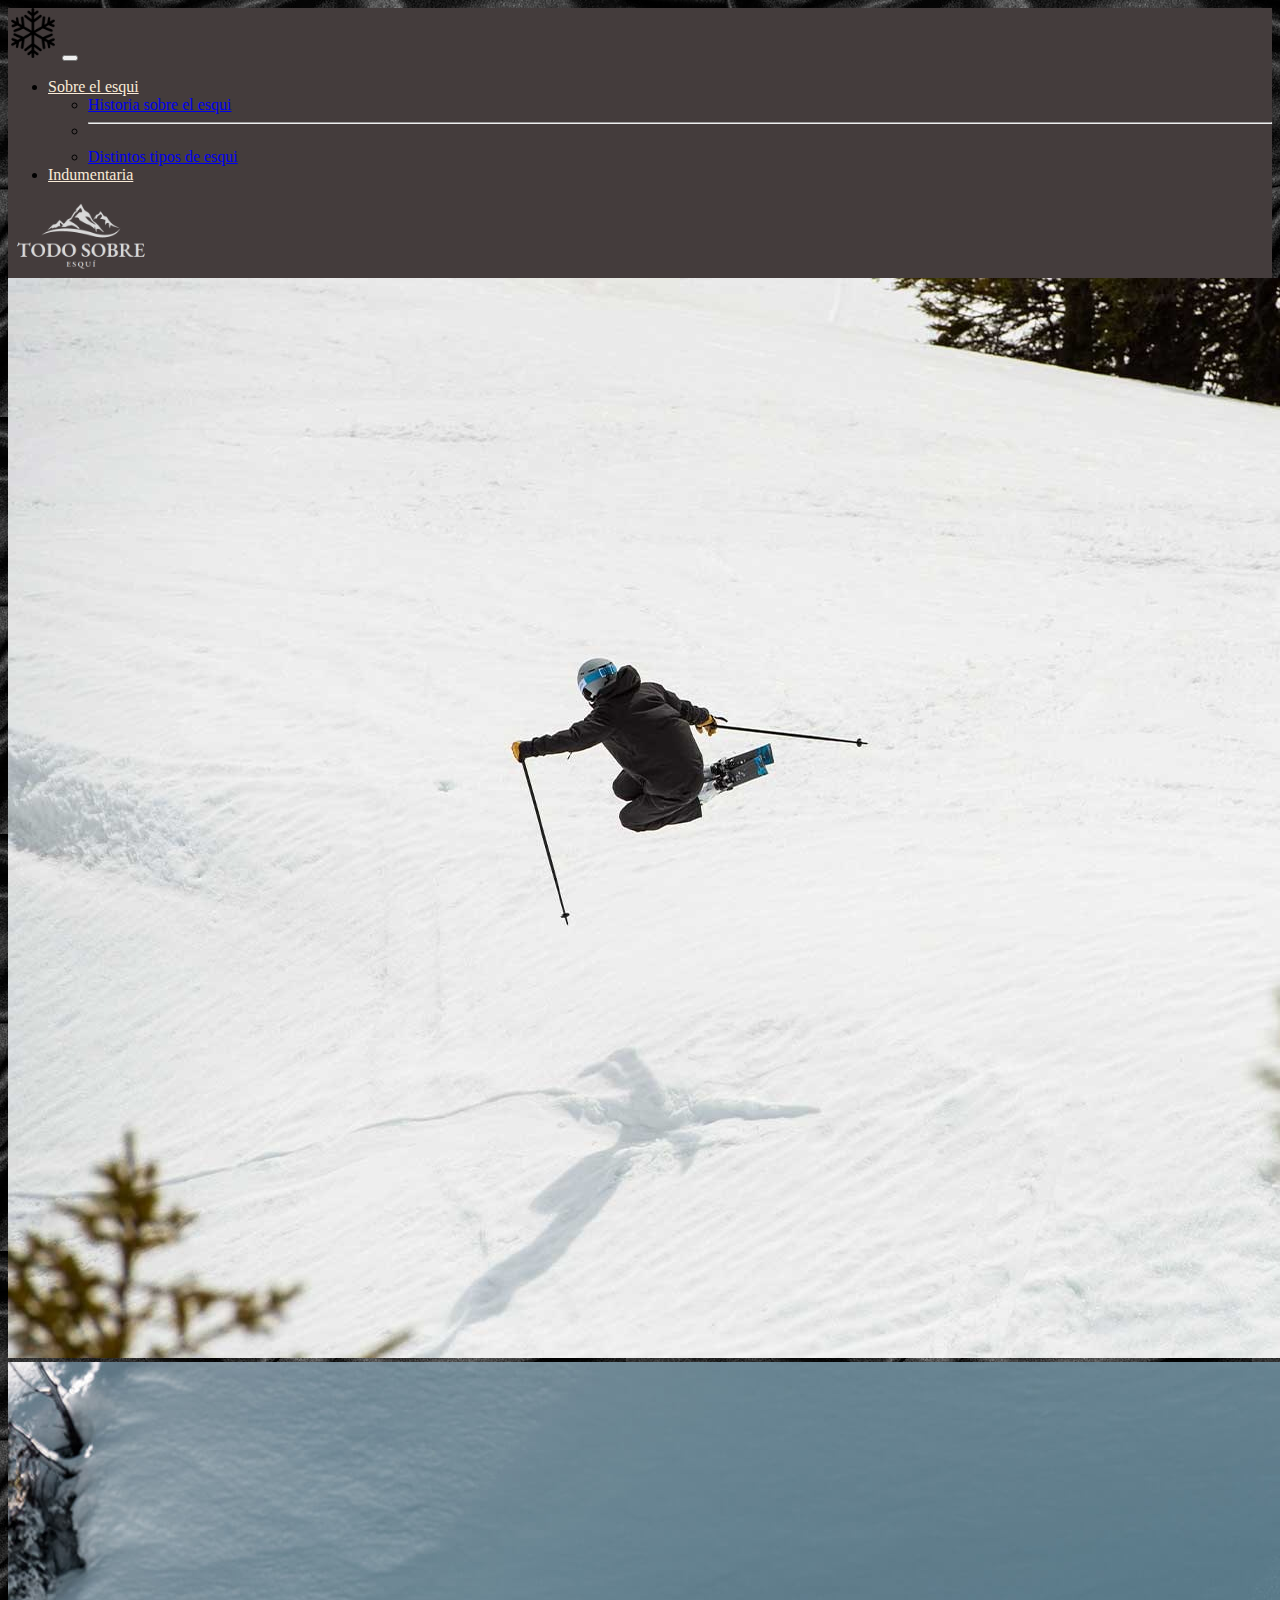
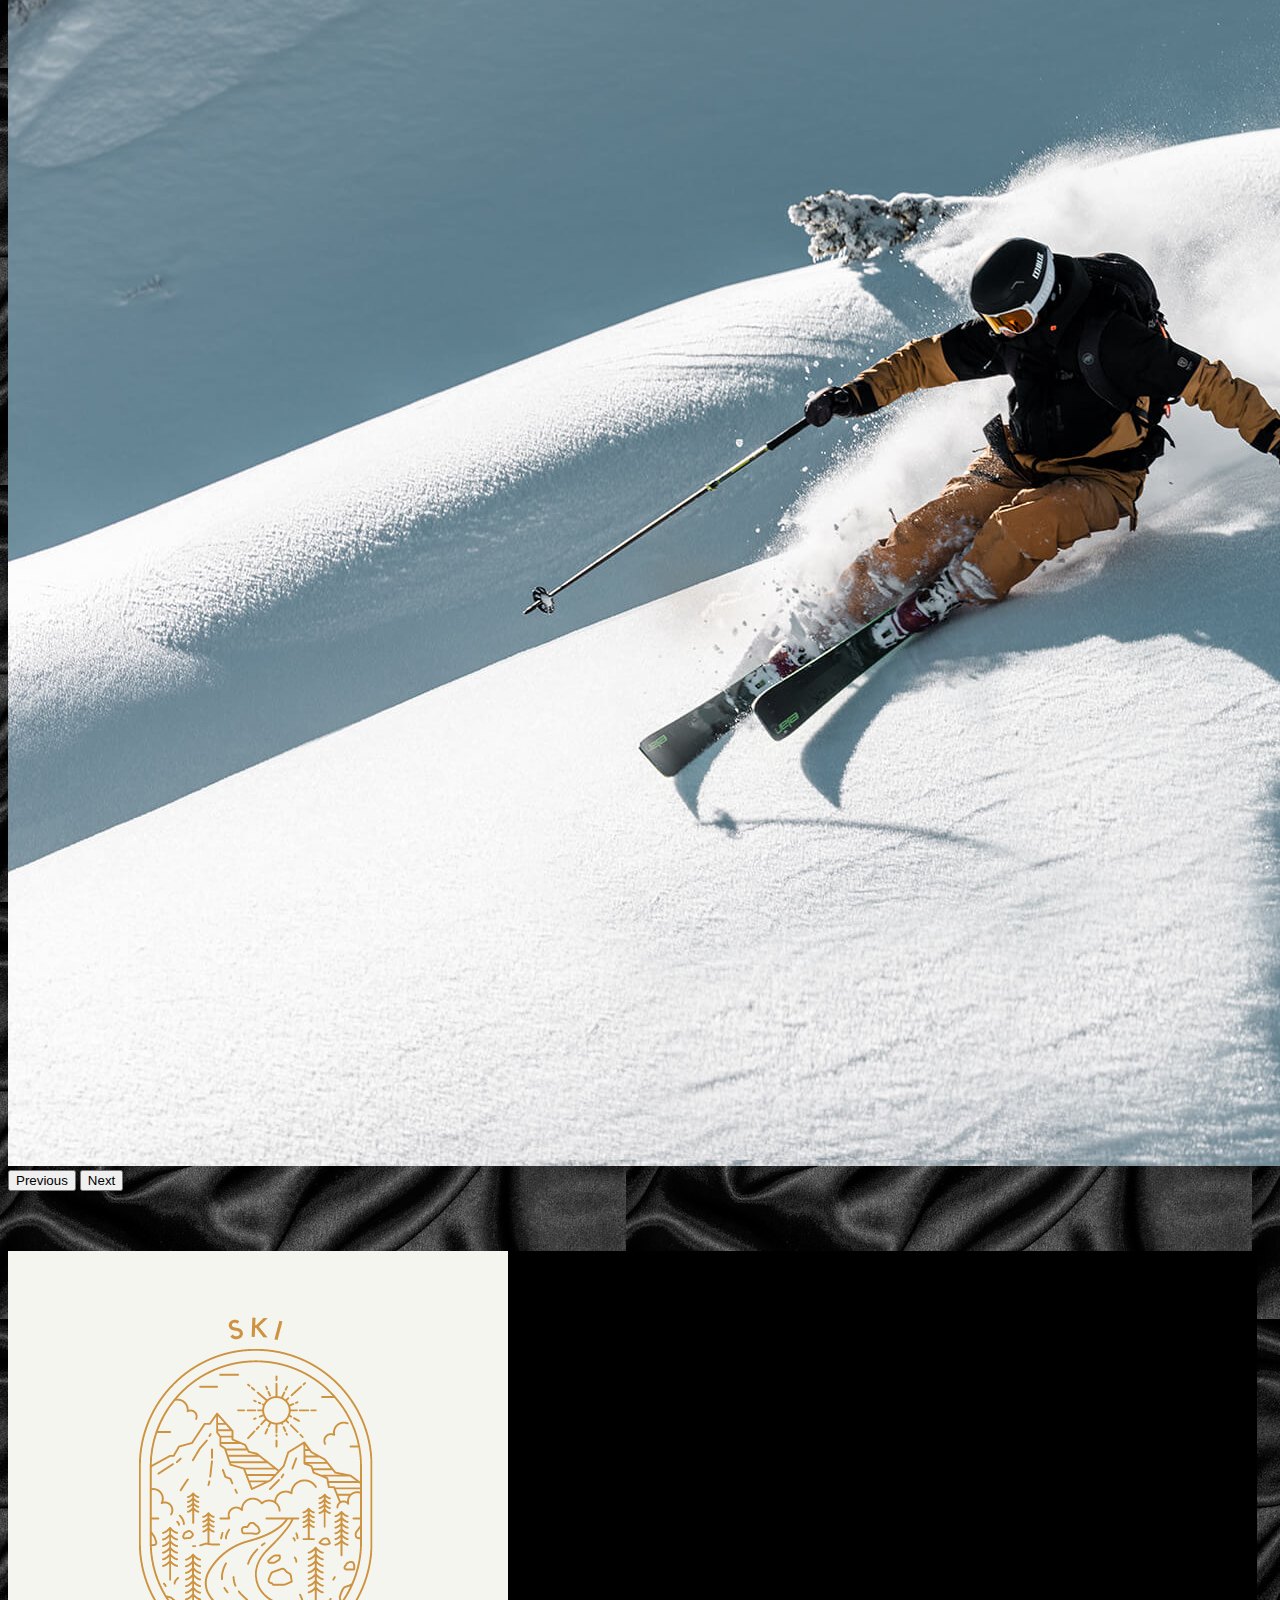
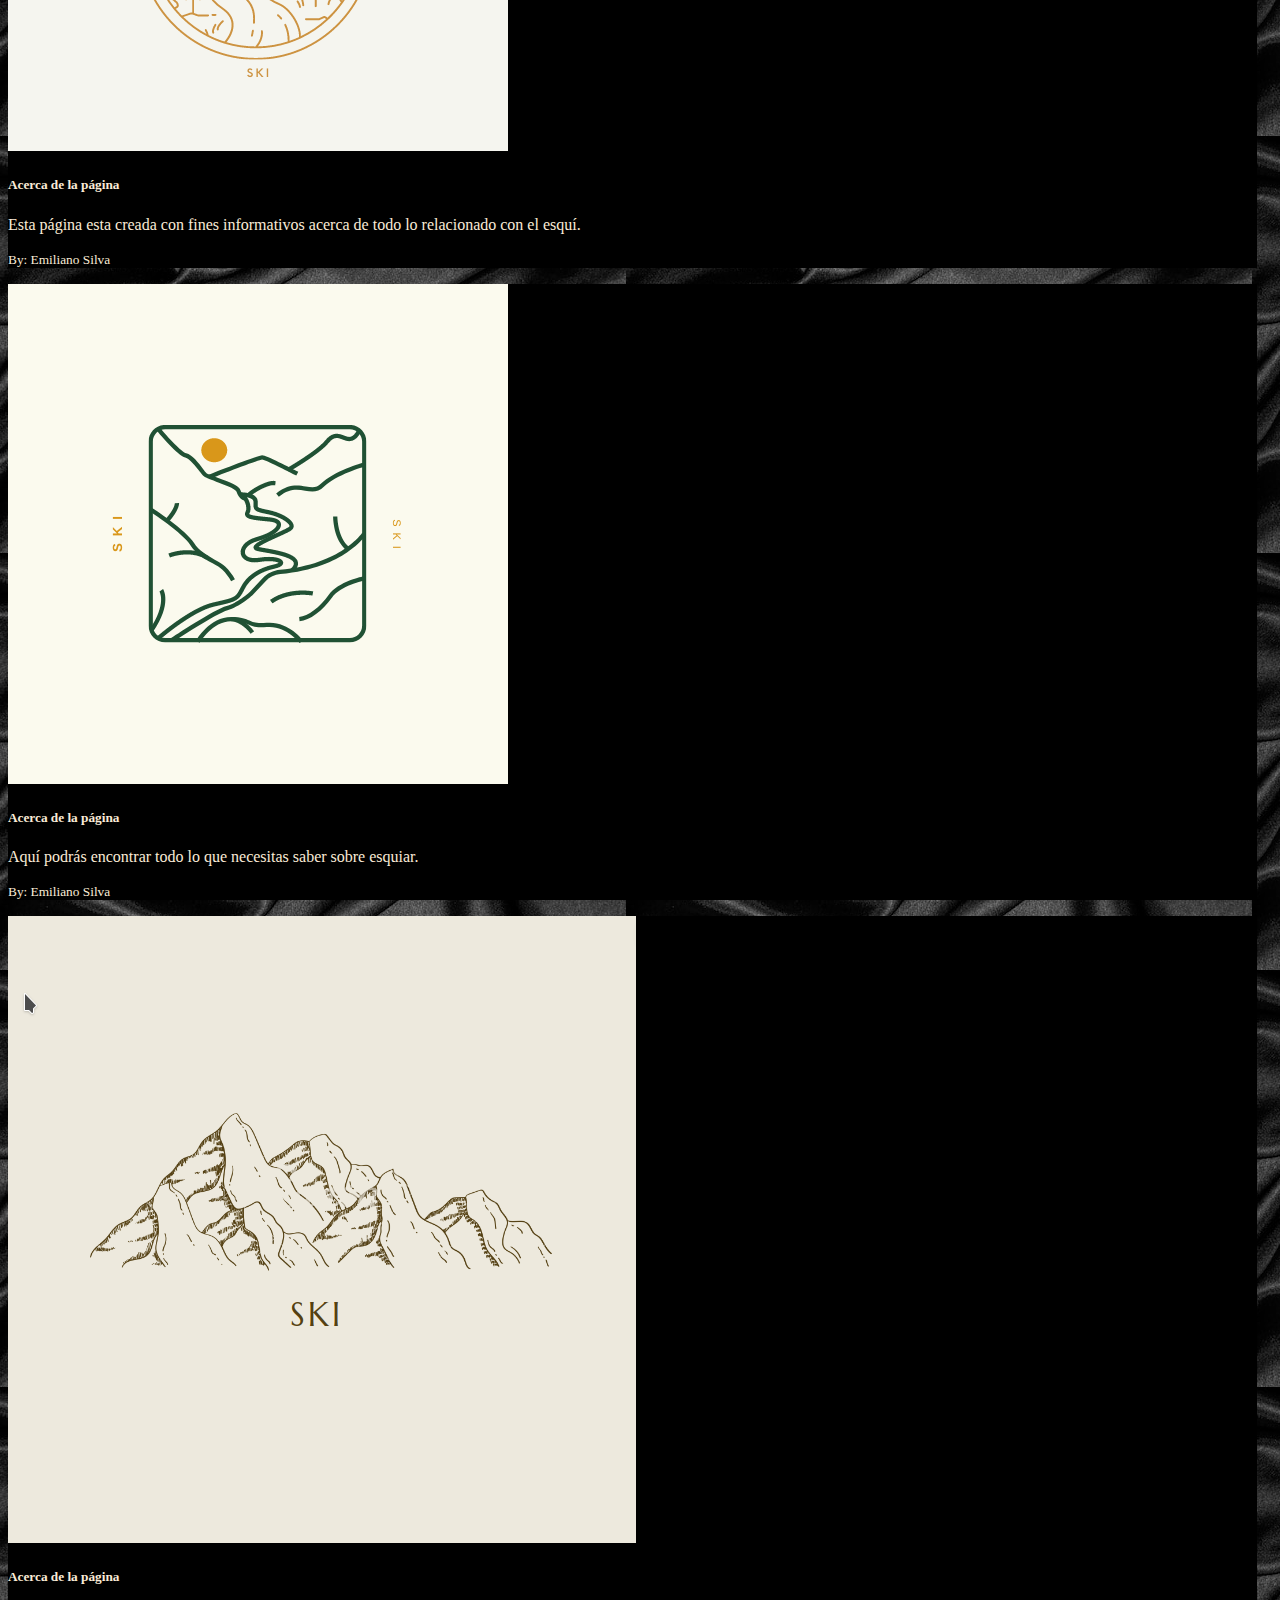
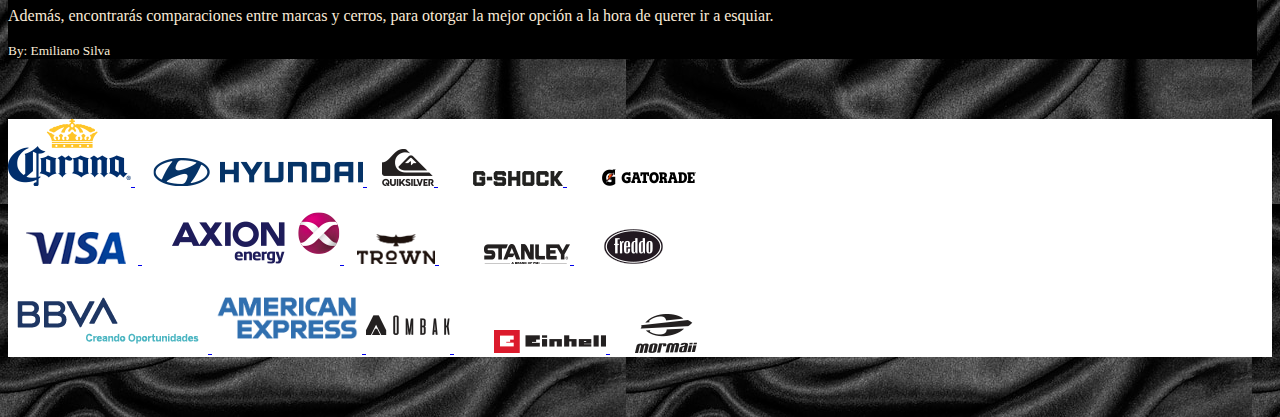
<file: index.html>
<!doctype html>
<html lang="en">
  <head>
    <meta charset="utf-8">
    <meta name="viewport" content="width=device-width, initial-scale=1">
    <title>Proyecto</title>
    <link href="https://cdn.jsdelivr.net/npm/bootstrap@5.2.2/dist/css/bootstrap.min.css" rel="stylesheet" integrity="sha384-Zenh87qX5JnK2Jl0vWa8Ck2rdkQ2Bzep5IDxbcnCeuOxjzrPF/et3URy9Bv1WTRi" crossorigin="anonymous">
    <link rel="stylesheet" href="style.css">  
</head>
<body>
    <header>
    <nav class="text-light navbar navbar-expand-lg color">
        <div class="container-fluid">
          <img src="/imagenes/copito.png" alt="nieve" width="50px">
          <button class="navbar-toggler" type="button" data-bs-toggle="collapse" data-bs-target="#navbarSupportedContent" aria-controls="navbarSupportedContent" aria-expanded="false" aria-label="Toggle navigation">
            <span class="navbar-toggler-icon"></span>
          </button>
          <div class="collapse navbar-collapse" id="navbarSupportedContent">
            <ul class="navbar-nav me-auto mb-2 mb-lg-0">
                <li class="nav-item dropdown">
                    <a class="nav-link dropdown-toggle" href="#" role="button" data-bs-toggle="dropdown" aria-expanded="false">
                      Sobre el esqui
                    </a>
                    <ul class="dropdown-menu">
                      <li><a class="dropdown-item" href="/paginas/historia.html">Historia sobre el esqui</a></li>
                      <li><hr class="dropdown-divider"></li>
                      <li><a class="dropdown-item" href="/paginas/tiposesqui.html">Distintos tipos de esqui</a></li>
                    </ul><li class="nav-item">
                <a class="nav-link" href="/paginas/indumentaria.html">Indumentaria</a>
              </li>
            </ul>
          </div>
          
            <img src="/imagenes/fondo.png" alt="fondo" width="150px">
          
        </div>
      </nav>
    </header>
<main>
    <div id="carouselExampleFade" class="carousel slide carousel-fade" data-bs-ride="carousel">
        <div class="carousel-inner">
          <div class="carousel-item active">
            <img src="/imagenes/esqui1.jpg" class="d-block w-100" alt="esqui1">
          </div>
          <div class="carousel-item">
            <img src="/imagenes/esqui3.jpg" class="d-block w-100" alt="esqui3">
          </div>
        </div>
        <button class="carousel-control-prev" type="button" data-bs-target="#carouselExampleFade" data-bs-slide="prev">
          <span class="carousel-control-prev-icon" aria-hidden="true"></span>
          <span class="visually-hidden">Previous</span>
        </button>
        <button class="carousel-control-next" type="button" data-bs-target="#carouselExampleFade" data-bs-slide="next">
          <span class="carousel-control-next-icon" aria-hidden="true"></span>
          <span class="visually-hidden">Next</span>
        </button>
      </div>
      </div>
      <div class="container">
        <div class="card-group">
          <div class="card">
            <img src="/imagenes/card1.png" class="card-img-top" alt="foondo">
            <div class="card-body">
              <h5 class="card-title">Acerca de la página</h5>
              <p class="card-text">Esta página esta creada con fines informativos acerca de todo lo relacionado con el esquí.</p>
              <p class="card-text"><small class="text-muted">By: Emiliano Silva</small></p>
            </div>
          </div>
          <div class="card">
            <img src="/imagenes/card2.png" class="card-img-top" alt="fffondo">
            <div class="card-body">
              <h5 class="card-title">Acerca de la página</h5>
              <p class="card-text">Aquí podrás encontrar todo lo que necesitas saber sobre esquiar.</p>
              <p class="card-text"><small class="text-muted">By: Emiliano Silva</small></p>
            </div>
          </div>
          <div class="card">
            <img src="/imagenes/card3.png" class="card-img-top" alt="fondo">
            <div class="card-body">
              <h5 class="card-title">Acerca de la página </h5>
              <p class="card-text">Además, encontrarás comparaciones entre marcas y cerros, para otorgar la mejor opción a la hora de querer ir a esquiar.</p>
              <p class="card-text"><small class="text-muted">By: Emiliano Silva</small></p>
            </div>
          </div>
        </div>
      </div>
      <div class="bg-white container-fluid">
        <div class="container" id="contenedor1">
          <div class="row">
            <div class="col-4">
              <a href="https://www.cervezacorona.com.ar/" target="blank">
                <img src="/imagenes/corona.png" alt="corona">
              </a>
              <a href="https://www.hyundai.com.ar/" target="blank">
                <img src="/imagenes/hyundai.png" alt="hyundai" id="hyu">
              </a>
              <a href="https://quiksilver.com.ar/" target="blank">
                <img src="/imagenes/quicksilver.png" alt="quick" id="q">
              </a>
              <a href="https://www.timeshop.com.ar/mcs/g-shock" target="blank">
                <img src="/imagenes/gshock.png" alt="gshock" id="g">
              </a>
              <a href="https://www.gatorade.com/" target="blank">
                <img src="/imagenes/gatorade.png" alt="gato" id="gato">
              </a>
            </div>
            <div class="col-4">
              <a href="https://www.visa.com.ar/" target="blank">
                <img src="/imagenes/visa.png" alt="visa" id="visa">
              </a>
              <a href="https://www.axionenergy.com/Paginas/index.aspx" target="blank">
                <img src="/imagenes/axion.png" alt="axion" id="axion">
              </a>
              <a href="https://trown.com.ar/" target="blank">
                <img src="/imagenes/trown.png" alt="trown" id="trown">
              </a>
              <a href="https://www.stanley-pmi.com.ar/" target="blank">
                <img src="/imagenes/stanley.png" alt="stanley" id="stanley">
              </a>
              <a href="https://freddo.com.ar/" target="blank">
                <img src="/imagenes/fredo.png" alt="fredo" id="fredo">
              </a>
            </div>
            <div class="col-4">
              <a href="https://www.bbva.com.ar/" target="blank">
                <img src="/imagenes/bbva.png" alt="bbva" id="bbva">
              </a>
              <a href="https://www.americanexpress.com/es-ar/" target="blank">
                <img src="/imagenes/americanexpress.png" width="150px" height="70px" alt="american" id="american">
              </a>
              <a href="https://www.ombak.com.ar/" target="blank">
                <img src="/imagenes/ombak.png" alt="ombak" id="omb">
              </a>
              <a href="https://www.einhell.com.ar/es-ar.html" target="blank">
                <img src="/imagenes/einhell.png" alt="ein" id="ein">
              </a>
              <a href="https://mormaiiargentina.mercadoshops.com.ar/" target="blank">
                <img src="/imagenes/mormai.png" alt="mormai" id="mor">
              </a>
            </div>
          </div>
        </div>
      </div>
    </main>
</body>    
<script src="https://cdn.jsdelivr.net/npm/bootstrap@5.2.2/dist/js/bootstrap.bundle.min.js" integrity="sha384-OERcA2EqjJCMA+/3y+gxIOqMEjwtxJY7qPCqsdltbNJuaOe923+mo//f6V8Qbsw3" crossorigin="anonymous"></script>
</html>
</file>
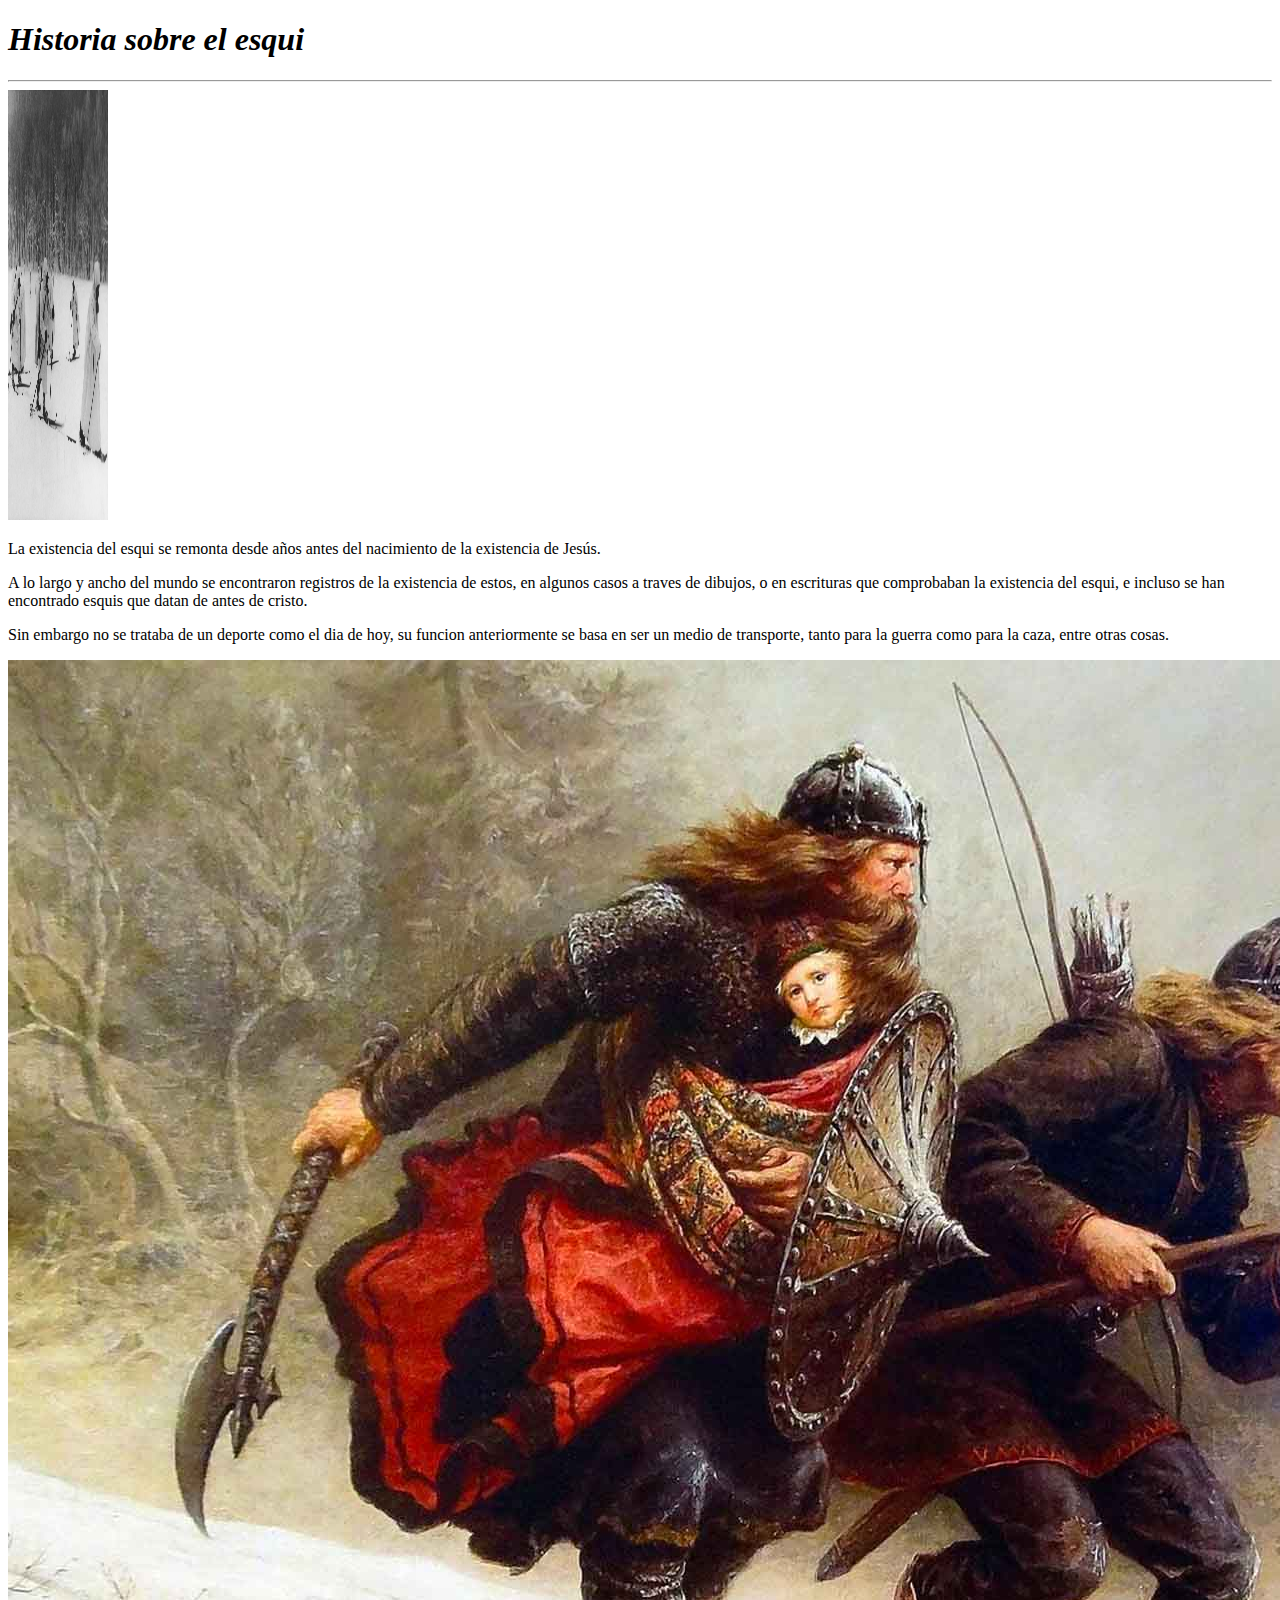
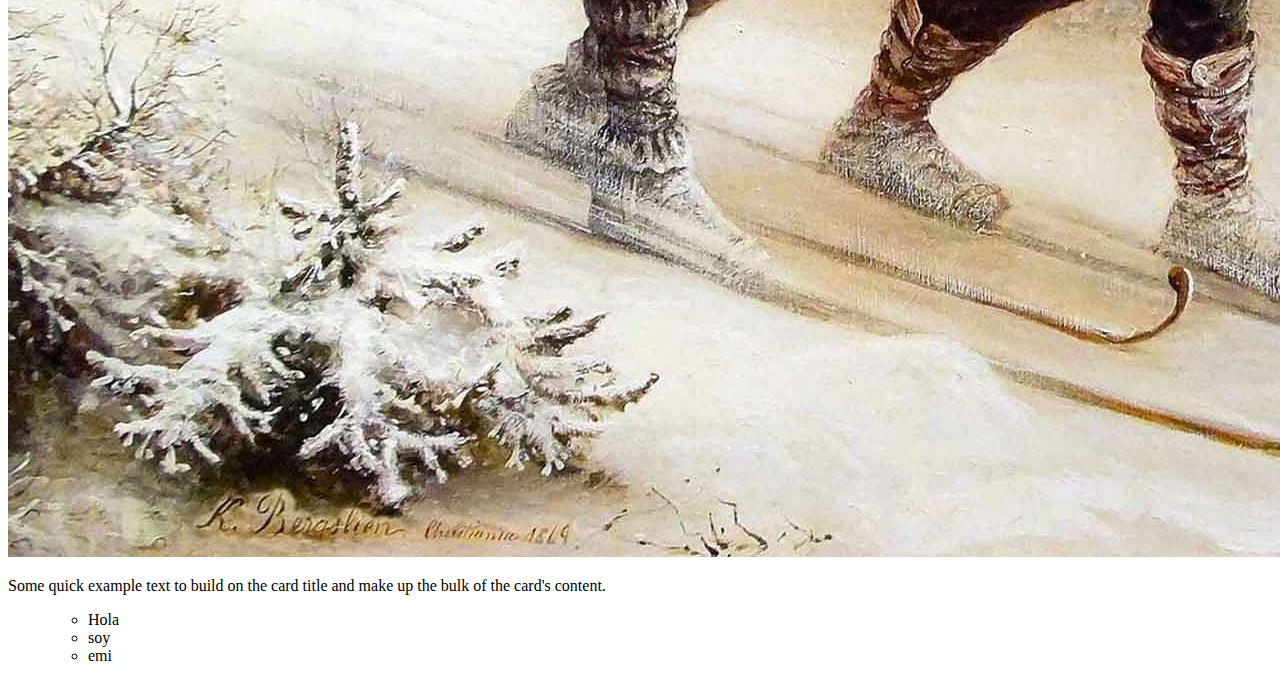
<file: test.html>
<!doctype html>
<html lang="en">
  <head>
    <meta charset="utf-8">
    <meta name="viewport" content="width=device-width, initial-scale=1">
    <title>Pruebita</title>
    <link href="https://cdn.jsdelivr.net/npm/bootstrap@5.2.2/dist/css/bootstrap.min.css" rel="stylesheet" integrity="sha384-Zenh87qX5JnK2Jl0vWa8Ck2rdkQ2Bzep5IDxbcnCeuOxjzrPF/et3URy9Bv1WTRi" crossorigin="anonymous">
  </head>
  <body>  
    <h1><i>Historia sobre el esqui</i></h1>
    <hr class="border border-dark border-3 opacity-70">
    <div class="clearfix">
        <img src="/imagenes/soldado.jpg" class="rounded col-md-6 float-md-end mb-3 ms-md-3" alt="soldado" width="100px" height="430px">
        <p class="fst-italic">
          La existencia del esqui se remonta desde años antes del nacimiento de la existencia de Jesús.
        </p>
      
        <p class="fst-italic">
          A lo largo y ancho del mundo se encontraron registros de la existencia de estos, en algunos casos a traves de dibujos, o en escrituras que comprobaban la existencia del esqui, e incluso se han encontrado esquis que datan de antes de cristo.
        </p>
      
        <p class="fst-italic">
            Sin embargo no se trataba de un deporte como el dia de hoy, su funcion anteriormente se basa en ser un medio de transporte, tanto para la guerra como para la caza, entre otras cosas.
        </p>
      </div>
      <div class="card" style="position: relative;">
        <img src="/imagenes/vik.jpg" class="card-img-top" alt="...">
        <div class="card-body">
          <p class="card-text">Some quick example text to build on the card title and make up the bulk of the card's content.</p>
        </div>
      </div>
      <ol>
        <ul>
          <li>
            Hola
          </li>
          <li>
            soy
          </li>
          <li>
            emi
          </li>
        </ul>
      </ol>
      <script src="https://cdn.jsdelivr.net/npm/bootstrap@5.2.2/dist/js/bootstrap.bundle.min.js" integrity="sha384-OERcA2EqjJCMA+/3y+gxIOqMEjwtxJY7qPCqsdltbNJuaOe923+mo//f6V8Qbsw3" crossorigin="anonymous"></script>  
    </body>
</html>
</file>
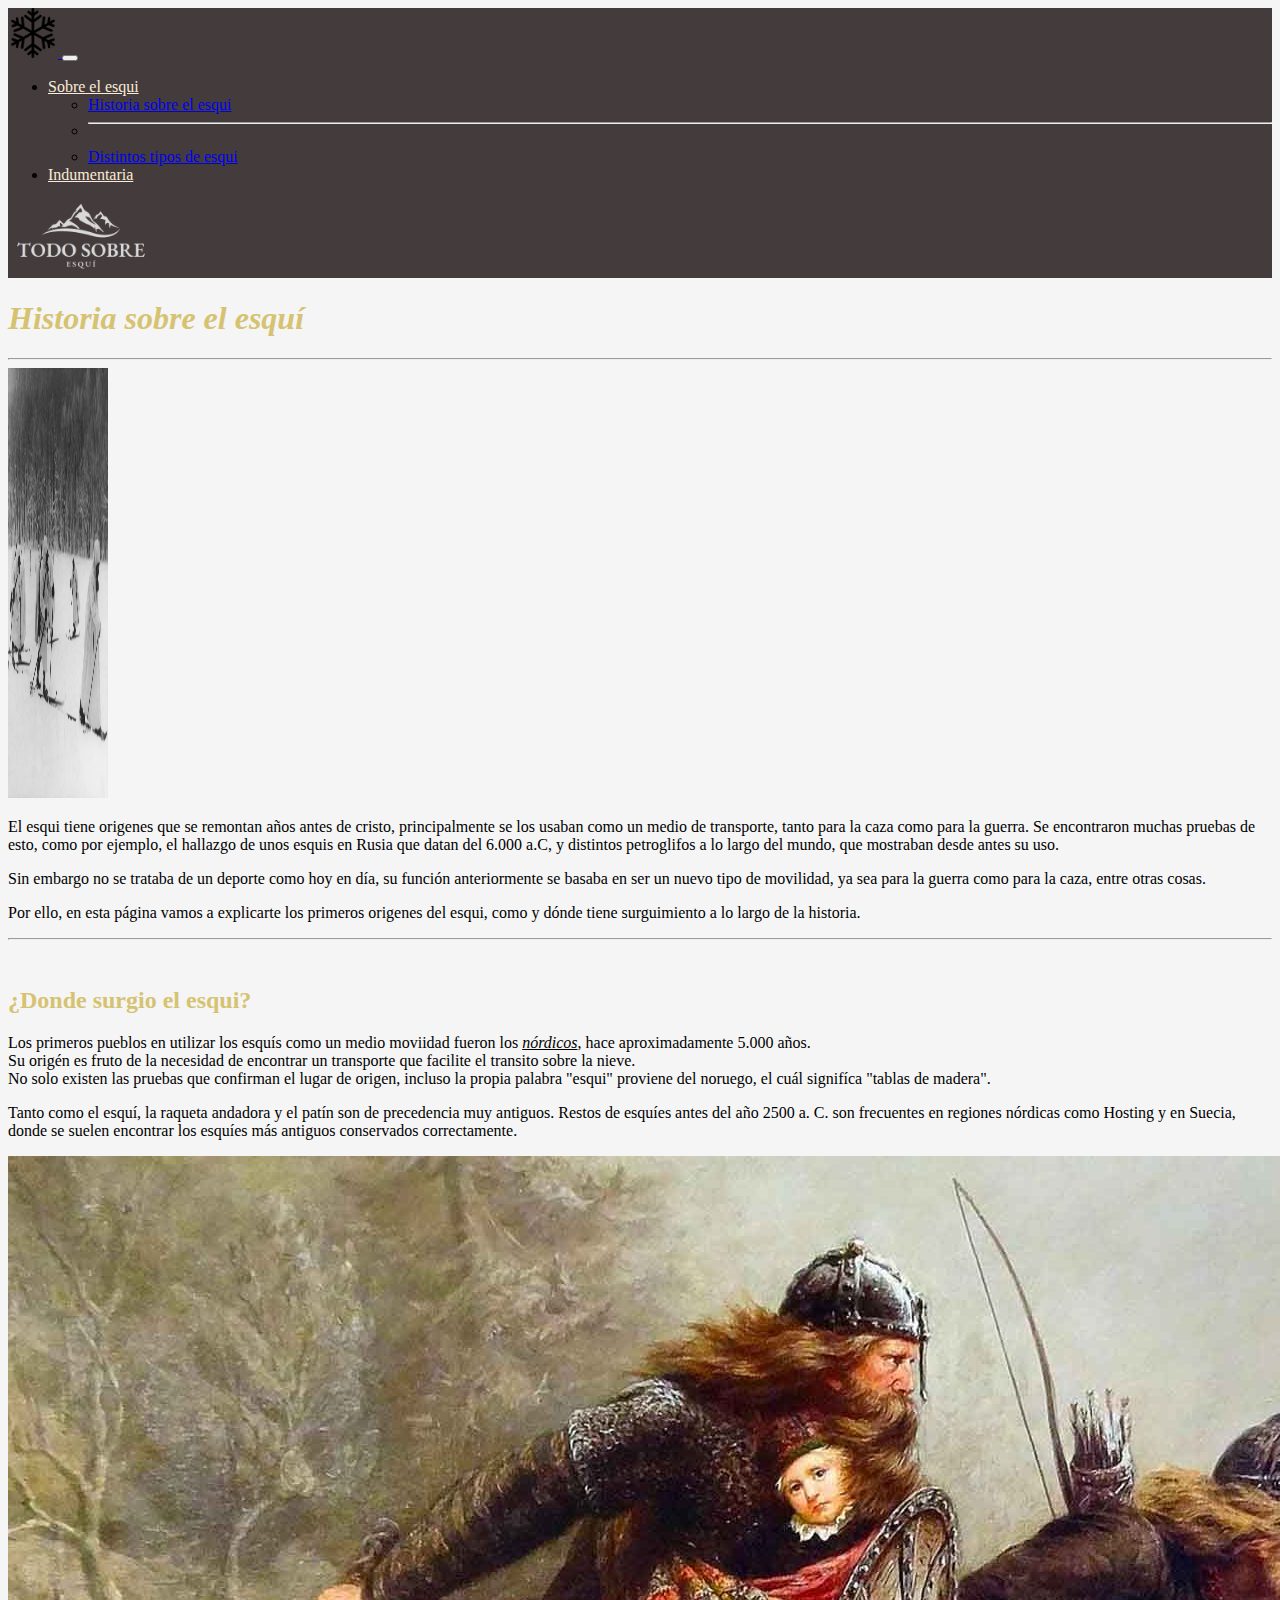
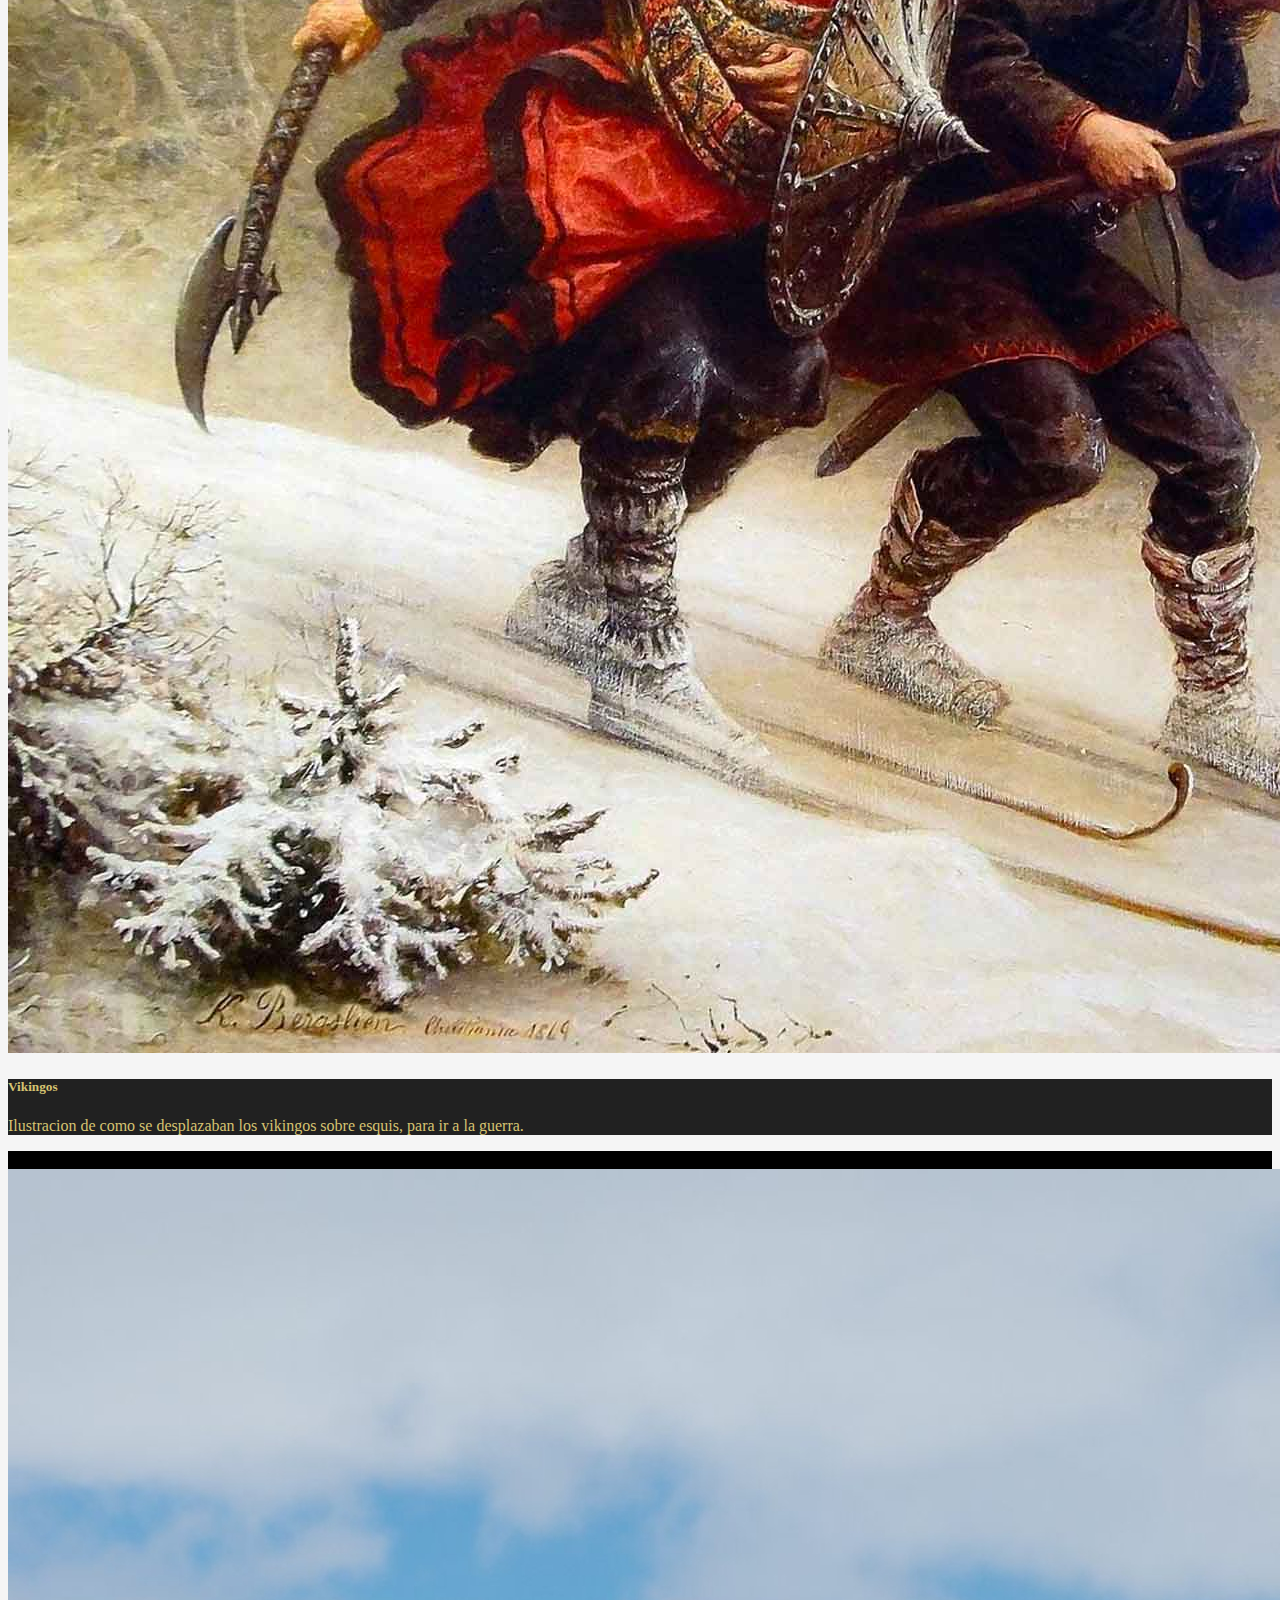
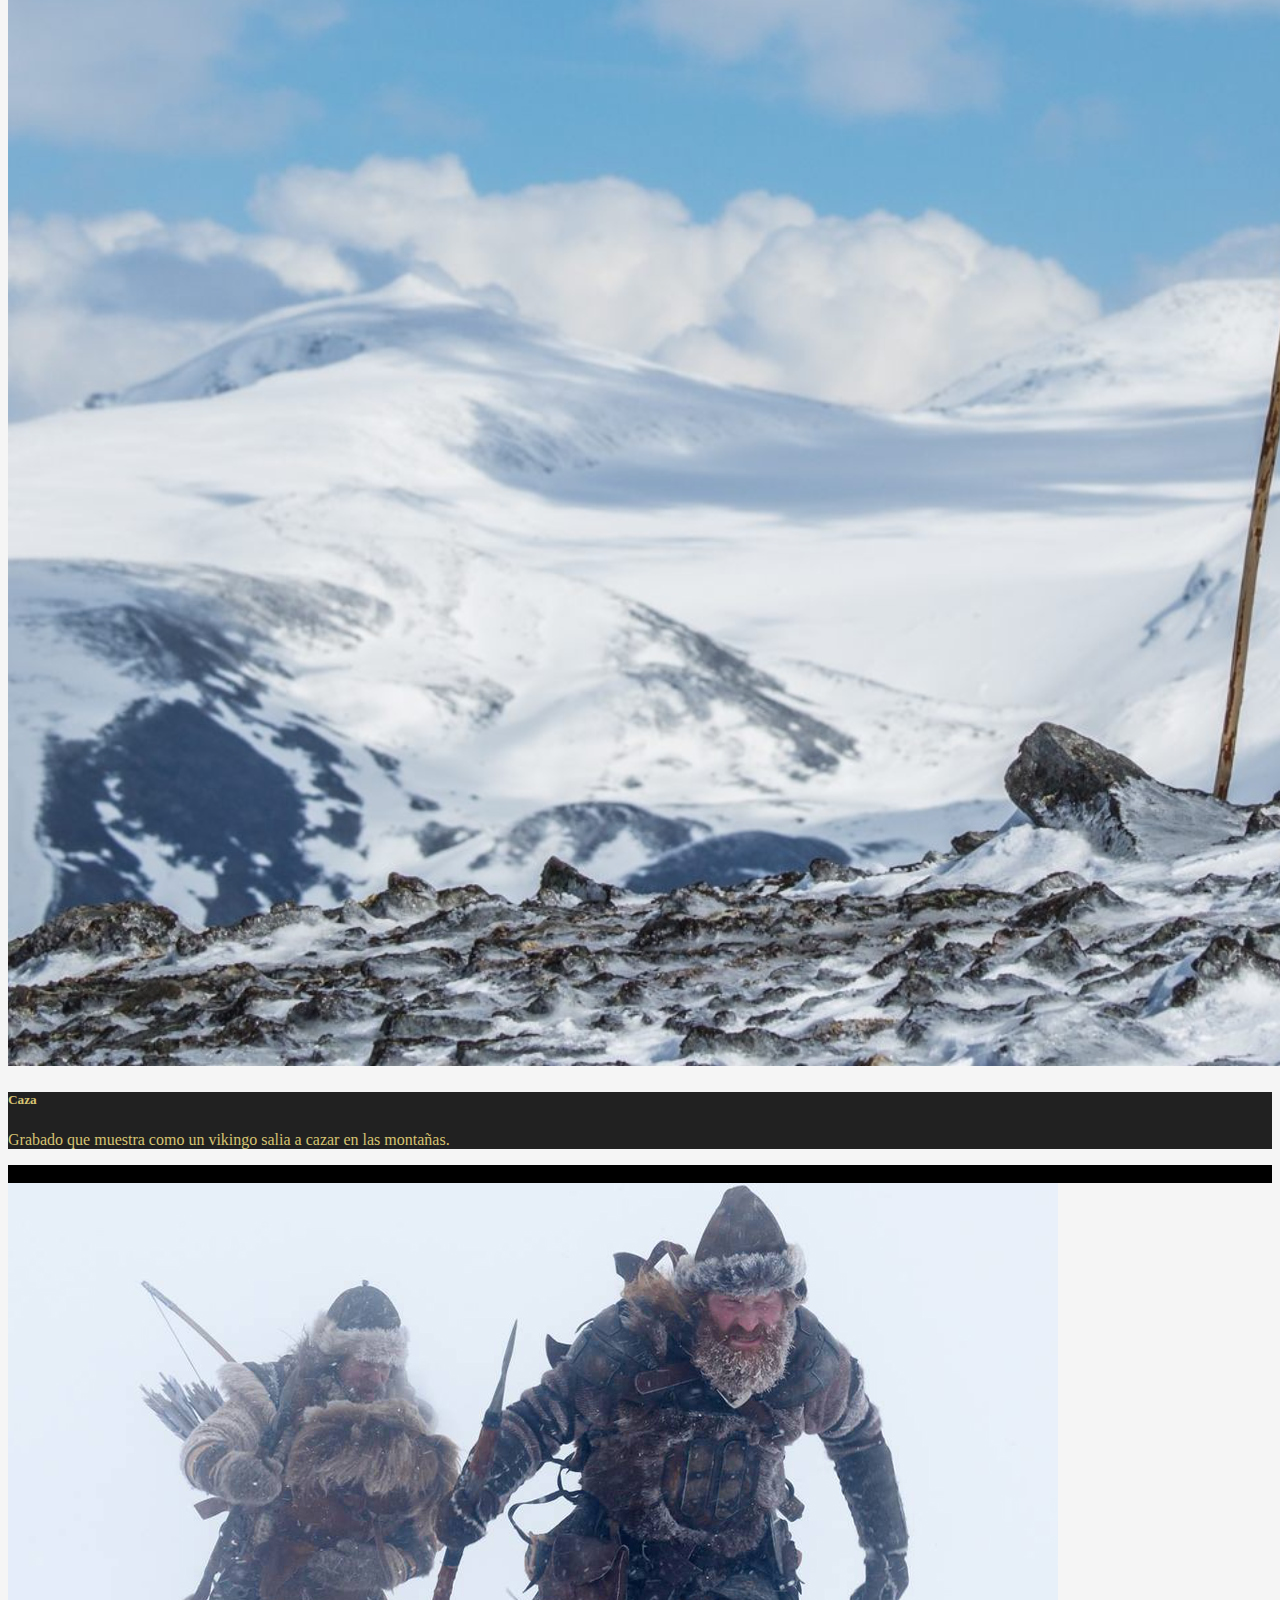
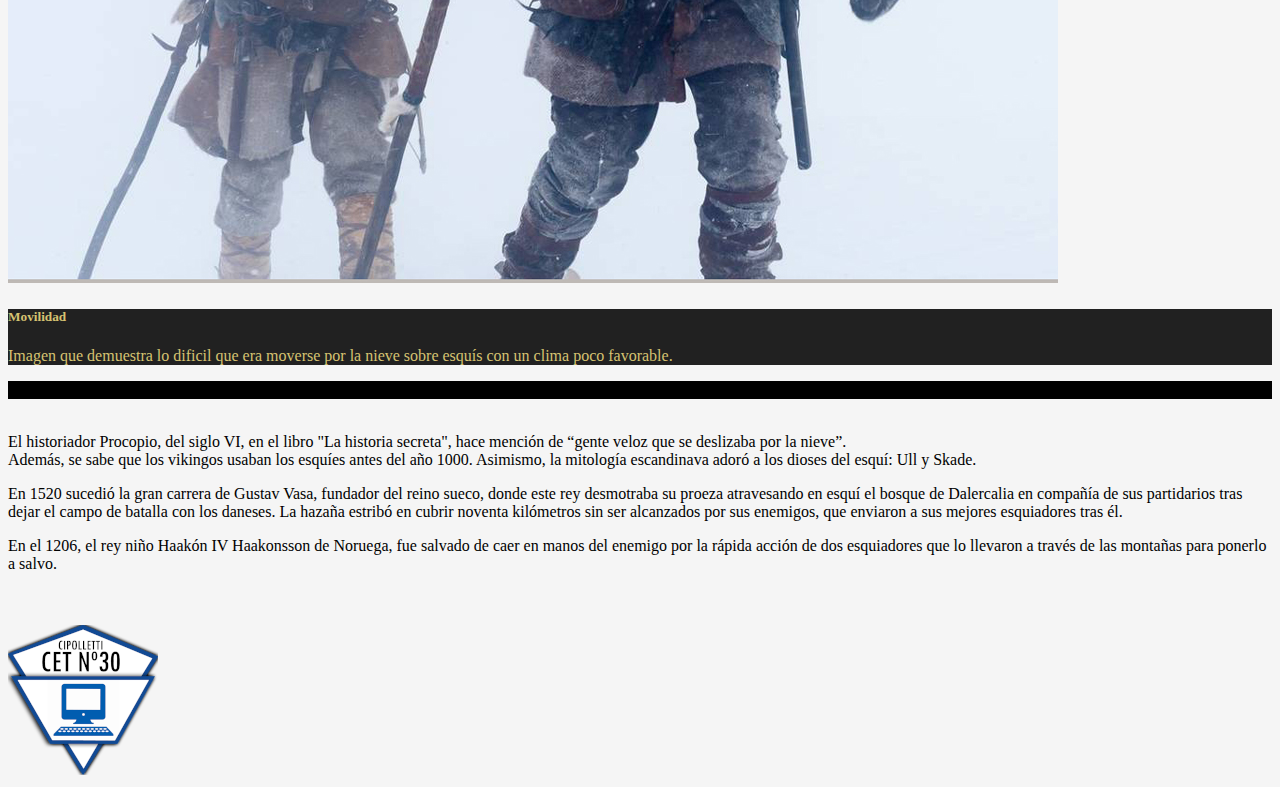
<file: paginas/historia.html>
<!doctype html>
<html lang="en">

<head>
  <meta charset="utf-8">
  <meta name="viewport" content="width=device-width, initial-scale=1">
  <title>Historia del esqui</title>
  <link href="https://cdn.jsdelivr.net/npm/bootstrap@5.2.2/dist/css/bootstrap.min.css" rel="stylesheet"
    integrity="sha384-Zenh87qX5JnK2Jl0vWa8Ck2rdkQ2Bzep5IDxbcnCeuOxjzrPF/et3URy9Bv1WTRi" crossorigin="anonymous">
  <link rel="stylesheet" href="stylehistoria.css">
</head>

<body id="fondito">
  <header>
    <nav class="text-light navbar navbar-expand-lg color">
      <div class="container-fluid">
        <a href="/index.html">
        <img src="/imagenes/copito.png" alt="nieve" width="50px">
      </a>
        <button class="navbar-toggler" type="button" data-bs-toggle="collapse" data-bs-target="#navbarSupportedContent"
          aria-controls="navbarSupportedContent" aria-expanded="false" aria-label="Toggle navigation">
          <span class="navbar-toggler-icon"></span>
        </button>
        <div class="collapse navbar-collapse" id="navbarSupportedContent">
          <ul class="navbar-nav me-auto mb-2 mb-lg-0">
            <li class="nav-item dropdown">
              <a class="nav-link dropdown-toggle" href="#" role="button" data-bs-toggle="dropdown"
                aria-expanded="false">
                Sobre el esqui
              </a>
              <ul class="dropdown-menu">
                <li><a class="dropdown-item" href="#">Historia sobre el esqui</a></li>
                <li>
                  <hr class="dropdown-divider">
                </li>
                <li><a class="dropdown-item" href="/paginas/tiposesqui.html">Distintos tipos de esqui</a></li>
              </ul>
            <li class="nav-item">
              <a class="nav-link" href="/paginas/indumentaria.html">Indumentaria</a>
            </li>
          </ul>
        
            <img src="/imagenes/fondo.png" alt="fondo" width="150px">
          
        </div>
  </header>
  <main>
    <div class="container">
      <h1 id="titulo"><i>Historia sobre el esquí</i></h1>
      <hr>
      <div class="clearfix">
        <img src="/imagenes/soldado1.jpg"
          class="rounded-4 col-md-6 float-md-end mb-3 ms-md-3 border border-dark p-2 mb-2 border-opacity-25"
          alt="soldado" width="100px" height="430px">
        <p class="fs-5 fst-italic">
          El esqui tiene origenes que se remontan años antes de cristo, principalmente se los usaban como un medio de
          transporte, tanto para la caza como para la guerra. Se encontraron muchas pruebas de esto, como por ejemplo,
          el
          hallazgo de unos esquis en Rusia que datan del 6.000 a.C, y distintos petroglifos a lo largo del mundo, que
          mostraban desde antes su uso.

        <p class="fs-5 fst-italic">
          Sin embargo no se trataba de un deporte como hoy en día, su función anteriormente se basaba en ser un nuevo
          tipo de
          movilidad,
          ya sea para la guerra como para la caza, entre otras cosas.
        </p>

        <p class="fs-5 fst-italic">
          Por ello, en esta página vamos a explicarte los primeros origenes del esqui, como y dónde tiene surguimiento a
          lo largo de la historia.
        </p>
      </div>
      <hr class="border border-3 opacity-75">
      <h2>
        <br>
        <span id="titulo" class="fs-3">
          ¿Donde surgio el esqui?
        </span>
      </h2>
      <p class="fs-5 fst-italic">
        Los primeros pueblos en utilizar los esquís como un medio moviidad fueron los <u><i>nórdicos</i></u>, hace
        aproximadamente 5.000 años. <br>Su origén es fruto de la necesidad de encontrar un transporte que facilite
        el transito sobre la nieve. <br>No solo existen las pruebas que confirman el lugar de origen, incluso la propia
        palabra "esqui" proviene del noruego, el cuál signifíca "tablas de madera".
      </p>
      <p class="fs-5 fst-italic">
        Tanto como el esquí, la raqueta andadora y el patín son de precedencia muy antiguos.
        Restos de esquíes antes del año
        2500 a. C. son frecuentes en regiones nórdicas como Hosting y en Suecia, donde se suelen encontrar los esquíes
        más
        antiguos conservados correctamente.
      </p>
      <div class="row row-cols-1 row-cols-md-3 g-4">
        <div class="col">
          <div class="card h-100 border border-dark p-2 mb-2 border-opacity-25">
            <img src="/imagenes/vik.jpg" class="card-img-top" alt="...">
            <div class="card-body" id="bodycard">
              <h5 class="card-title" id="titulo">Vikingos</h5>
              <p class="card-text" id="titulo">Ilustracion de como se desplazaban los vikingos sobre esquis, para ir a
                la guerra. </p>
            </div>
            <div class="card-footer" id="fondofooter">
              <small class="text-muted">By: Emiliano Silva</small>
            </div>
          </div>
        </div>
        <div class="col">
          <div class="card h-100 border border-dark p-2 mb-2 border-opacity-25">
            <img src="/imagenes/cazador1.jpg" class="card-img-top" alt="...">
            <div class="card-body" id="bodycard">
              <h5 class="card-title" id="titulo">Caza</h5>
              <p class="card-text" id="titulo">Grabado que muestra como un vikingo salia a cazar en las montañas.</p>
            </div>
            <div class="card-footer" id="fondofooter">
              <small class="text-muted">By: Emiliano Silva</small>
            </div>
          </div>
        </div>
        <div class="col">
          <div class="card h-100 border border-dark p-2 mb-2 border-opacity-25">
            <img src="/imagenes/nieveesqui.jpg" class="card-img-top" alt="...">
            <div class="card-body" id="bodycard">
              <h5 class="card-title" id="titulo">Movilidad</h5>
              <p class="card-text" id="titulo">Imagen que demuestra lo dificil que era moverse por la nieve sobre esquís
                con un clima poco favorable.</p>
            </div>
            <div class="card-footer" id="fondofooter">
              <small class="text-muted">By: Emiliano Silva</small>
            </div>
          </div>
        </div>
      </div>
      <br>
      <p class="fs-5 fst-italic">
        El historiador Procopio, del siglo VI, en el libro "La historia secreta", hace mención de “gente veloz que
        se deslizaba por la nieve”. <br> Además, se sabe que los vikingos usaban los esquíes antes del año 1000.
        Asimismo, la
        mitología escandinava adoró a los dioses del esquí: Ull y Skade.
      </p>
      <p class="fs-5 fst-italic">
        En 1520 sucedió la gran carrera de Gustav Vasa, fundador del reino sueco, donde este rey desmotraba su proeza
        atravesando en esquí el bosque de Dalercalia en compañía de sus partidarios tras dejar el campo de batalla
        con los daneses. La hazaña estribó en cubrir noventa kilómetros sin ser alcanzados por sus enemigos, que
        enviaron a sus mejores esquiadores tras él.
      </p>
      <p class="fs-5 fst-italic">
        En el 1206, el rey niño Haakón IV Haakonsson de Noruega, fue salvado de caer en manos del enemigo por la rápida
        acción de dos esquiadores que lo llevaron a través de las montañas para ponerlo a salvo.
      </p>
  </main>
  <br>
  <br>
  <footer>
    <div class="container-fluid">
      <div class="container">
        <a href="http://www.cet30.edu.ar/" target="_blank">
        <img src="/imagenes/esclogo.jpg" alt="logo">
      </a>
      </div>
    </div>
  </footer>
  <script src="https://cdn.jsdelivr.net/npm/bootstrap@5.2.2/dist/js/bootstrap.bundle.min.js"
    integrity="sha384-OERcA2EqjJCMA+/3y+gxIOqMEjwtxJY7qPCqsdltbNJuaOe923+mo//f6V8Qbsw3"
    crossorigin="anonymous"></script>
</body>

</html>
</file>
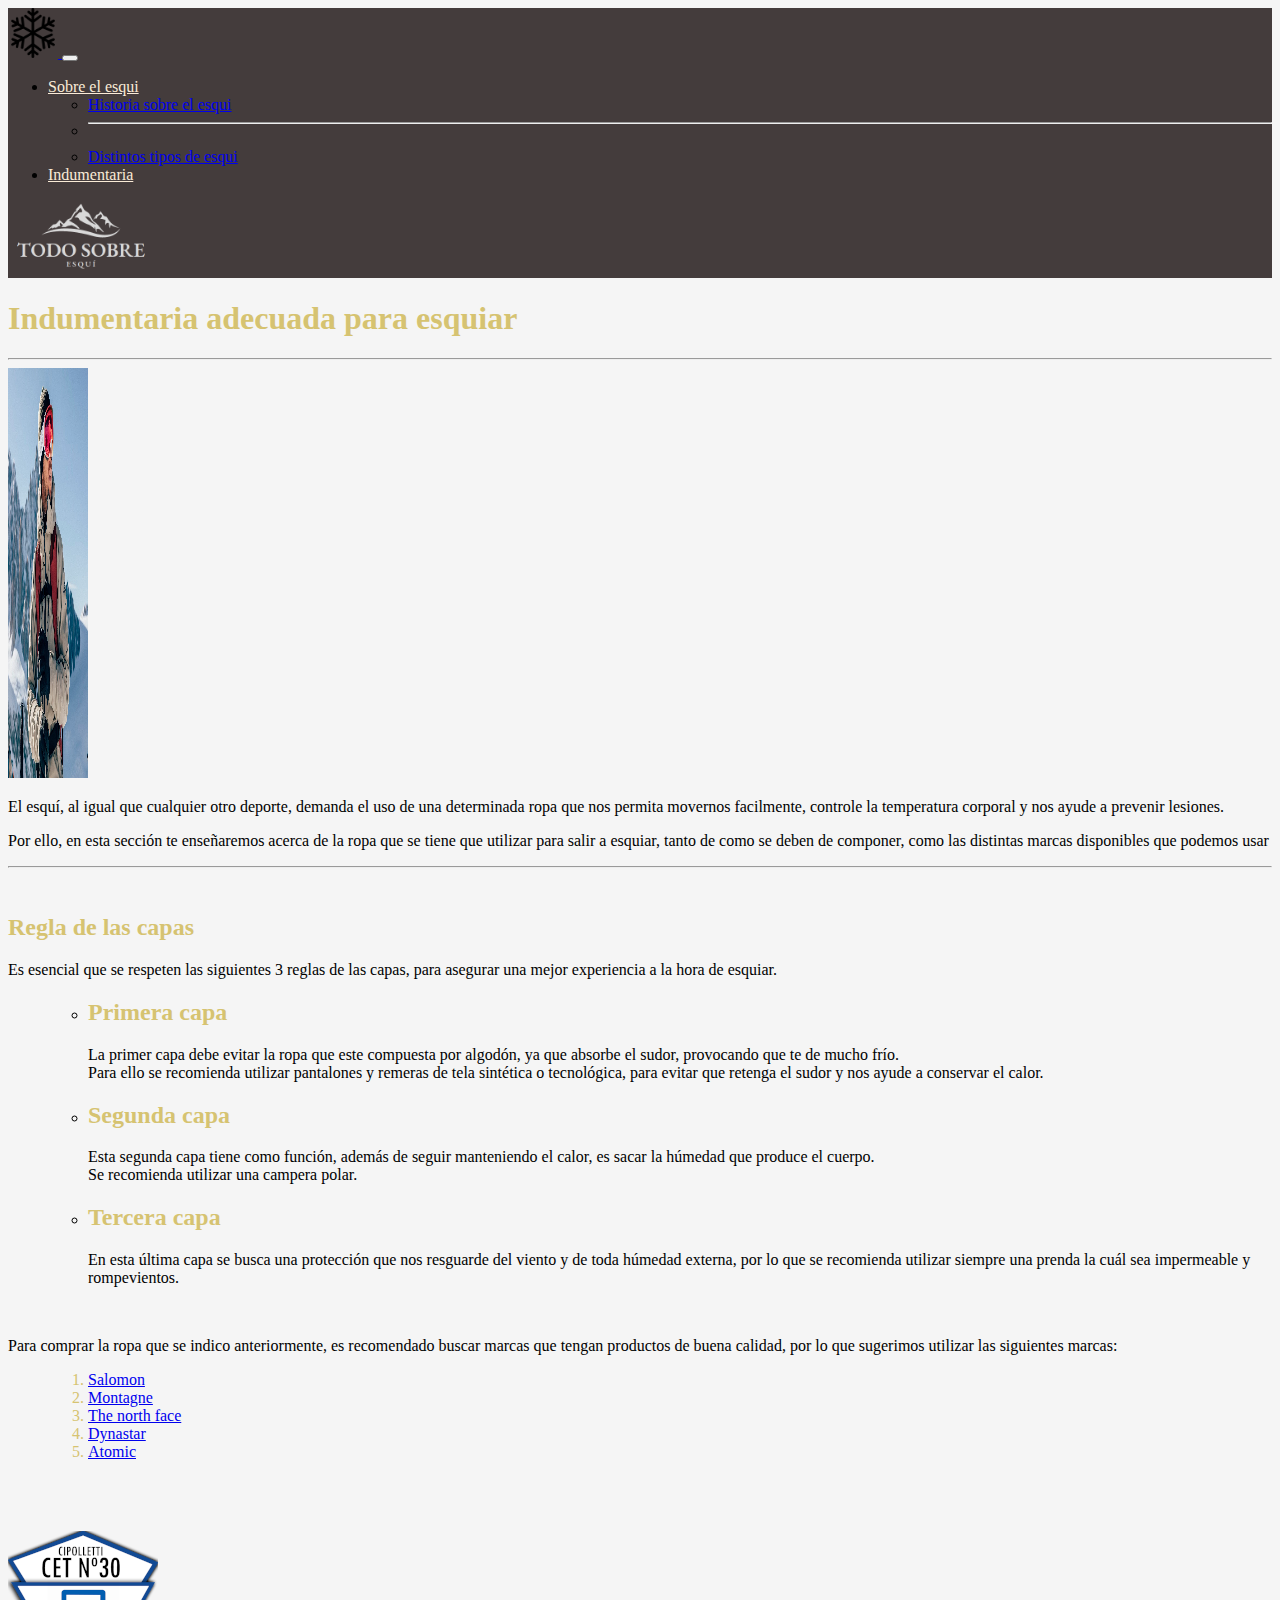
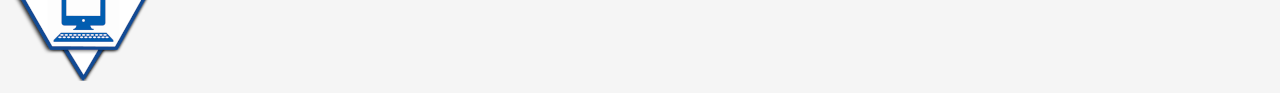
<file: paginas/indumentaria.html>
<!doctype html>
<html lang="en">

<head>
    <meta charset="utf-8">
    <meta name="viewport" content="width=device-width, initial-scale=1">
    <title>Indumentaria</title>
    <link href="https://cdn.jsdelivr.net/npm/bootstrap@5.2.3/dist/css/bootstrap.min.css" rel="stylesheet"
        integrity="sha384-rbsA2VBKQhggwzxH7pPCaAqO46MgnOM80zW1RWuH61DGLwZJEdK2Kadq2F9CUG65" crossorigin="anonymous">
    <link rel="stylesheet" href="indumentaria.css">
</head>

<body id="fondito">
    <header>
        <nav class="text-light navbar navbar-expand-lg color">
            <div class="container-fluid">
                <a href="/index.html">
                <img src="/imagenes/copito.png" alt="nieve" width="50px">
            </a>
                <button class="navbar-toggler" type="button" data-bs-toggle="collapse"
                    data-bs-target="#navbarSupportedContent" aria-controls="navbarSupportedContent"
                    aria-expanded="false" aria-label="Toggle navigation">
                    <span class="navbar-toggler-icon"></span>
                </button>
                <div class="collapse navbar-collapse" id="navbarSupportedContent">
                    <ul class="navbar-nav me-auto mb-2 mb-lg-0">
                        <li class="nav-item dropdown">
                            <a class="nav-link dropdown-toggle" href="#" role="button" data-bs-toggle="dropdown"
                                aria-expanded="false">
                                Sobre el esqui
                            </a>
                            <ul class="dropdown-menu">
                                <li><a class="dropdown-item" href="/paginas/historia.html">Historia sobre el esqui</a>
                                </li>
                                <li>
                                    <hr class="dropdown-divider">
                                </li>
                                <li><a class="dropdown-item" href="/paginas/tiposesqui.html">Distintos tipos de esqui</a></li>
                            </ul>
                        <li class="nav-item">
                            <a class="nav-link" href="#">Indumentaria</a>
                        </li>
                    </ul>

                    <img src="/imagenes/fondo.png" alt="fondo" width="150px">

                </div>
    </header>
    <main>
        <div class="container">
            <h1 id="titulo">Indumentaria adecuada para esquiar</h1>
            <hr>
            <div class="clearfix">
                <img src="/imagenes/ropaesqui.jpg"
                    class="rounded-4 col-md-6 float-md-start mb-3 ms-md-3 border border-dark p-2 mb-2 border-opacity-25"
                    alt="soldado" width="80px" height="410px" id="imag">
                <p class="fs-5 fst-italic">
                    El esquí, al igual que cualquier otro deporte, demanda el uso de una determinada ropa que nos
                    permita
                    movernos facilmente, controle la temperatura corporal y nos ayude a prevenir lesiones.
                </p>
                <p class="fs-5 fst-italic">
                    Por ello, en
                    esta
                    sección te enseñaremos acerca de la ropa que se tiene que utilizar para salir a esquiar, tanto de
                    como se deben de componer, como las distintas marcas disponibles que podemos usar
                </p>
            </div>

            <hr class="border border-3 opacity-75">
            <br>

            <h2 id="titulo" class="fs-2">Regla de las capas</h2>
            <p class="fs-5 fst-italic">
                Es esencial que se respeten las siguientes 3 reglas de las capas, para asegurar una mejor experiencia a
                la hora de esquiar.
            </p>

            <ol>
                <ul>
                    <li>
                        <h2 id="titulo" class="fs-4">Primera capa</h2>
                        <p class="fs-5 fst-italic">
                            La primer capa debe evitar la ropa que este compuesta por algodón, ya que absorbe el sudor,
                            provocando que te de mucho frío. <br> Para ello se recomienda utilizar pantalones y remeras
                            de tela sintética o tecnológica, para evitar que retenga el sudor y nos ayude a conservar el
                            calor.
                        </p>
                    </li>
                    <li>
                        <h2 id="titulo" class="fs-4">Segunda capa</h2>
                        <p class="fs-5 fst-italic">
                            Esta segunda capa tiene como función, además de seguir manteniendo el calor, es sacar la húmedad que produce el cuerpo. <br> Se recomienda utilizar una campera polar. 
                        </p>
                    </li>
                    <li>
                        <h2 id="titulo" class="fs-4">Tercera capa</h2>
                        <p class="fs-5 fst-italic">
                            En esta última capa se busca una protección que nos resguarde del viento y de toda húmedad externa, por lo que se recomienda utilizar siempre una prenda la cuál sea impermeable y rompevientos.
                        </p>
                    </li>
                </ul>
            </ol>
            <br>
            <p class="fs-5 fst-italic">
                Para comprar la ropa que se indico anteriormente, es recomendado buscar marcas que tengan productos de buena calidad, por lo que sugerimos utilizar las siguientes marcas: 
            </p>
            <ul id="titulo">
                <ol>
                    <li class="fs-5 fst-italic">
                        <a href="https://www.salomonstore.com.ar/" target="_blank" class="link-dark">Salomon</a>
                    </li>
                    <li class="fs-5 fst-italic">
                        <a href="https://www.montagne.com.ar/?utm_source=google&utm_medium=cpc&utm_campaign=brand_nueva&gclid=EAIaIQobChMInJK8-OjC-wIVLxvUAR0LNgCWEAAYASAAEgI8GfD_BwE" target="_blank" class="link-dark">Montagne</a>
                    </li>
                    <li class="fs-5 fst-italic">
                        <a href="https://www.thenorthface.com.ar/" target="_blank" class="link-dark">The north face</a>
                    </li>
                    <li class="fs-5 fst-italic">
                        <a href="https://www.dynastar.com/" target="_blank" class="link-dark">Dynastar</a>
                    </li>
                    <li class="fs-5 fst-italic">
                        <a href="https://www.atomic.com/es-es" target="_blank" class="link-dark">Atomic</a>
                    </li>
                </ol>
            </ul>
        </div>
    </main>
    <br><br><br>
    <footer>
        <div class="container">
            <div class="container-fluid">
                <a href="http://www.cet30.edu.ar/" target="_blank">
                <img src="/imagenes/esclogo.jpg" alt="esscuela">
                </a>
            </div>
        </div>
    </footer>
    <script src="https://cdn.jsdelivr.net/npm/bootstrap@5.2.3/dist/js/bootstrap.bundle.min.js"
        integrity="sha384-kenU1KFdBIe4zVF0s0G1M5b4hcpxyD9F7jL+jjXkk+Q2h455rYXK/7HAuoJl+0I4"
        crossorigin="anonymous"></script>
</body>

</html>
</file>
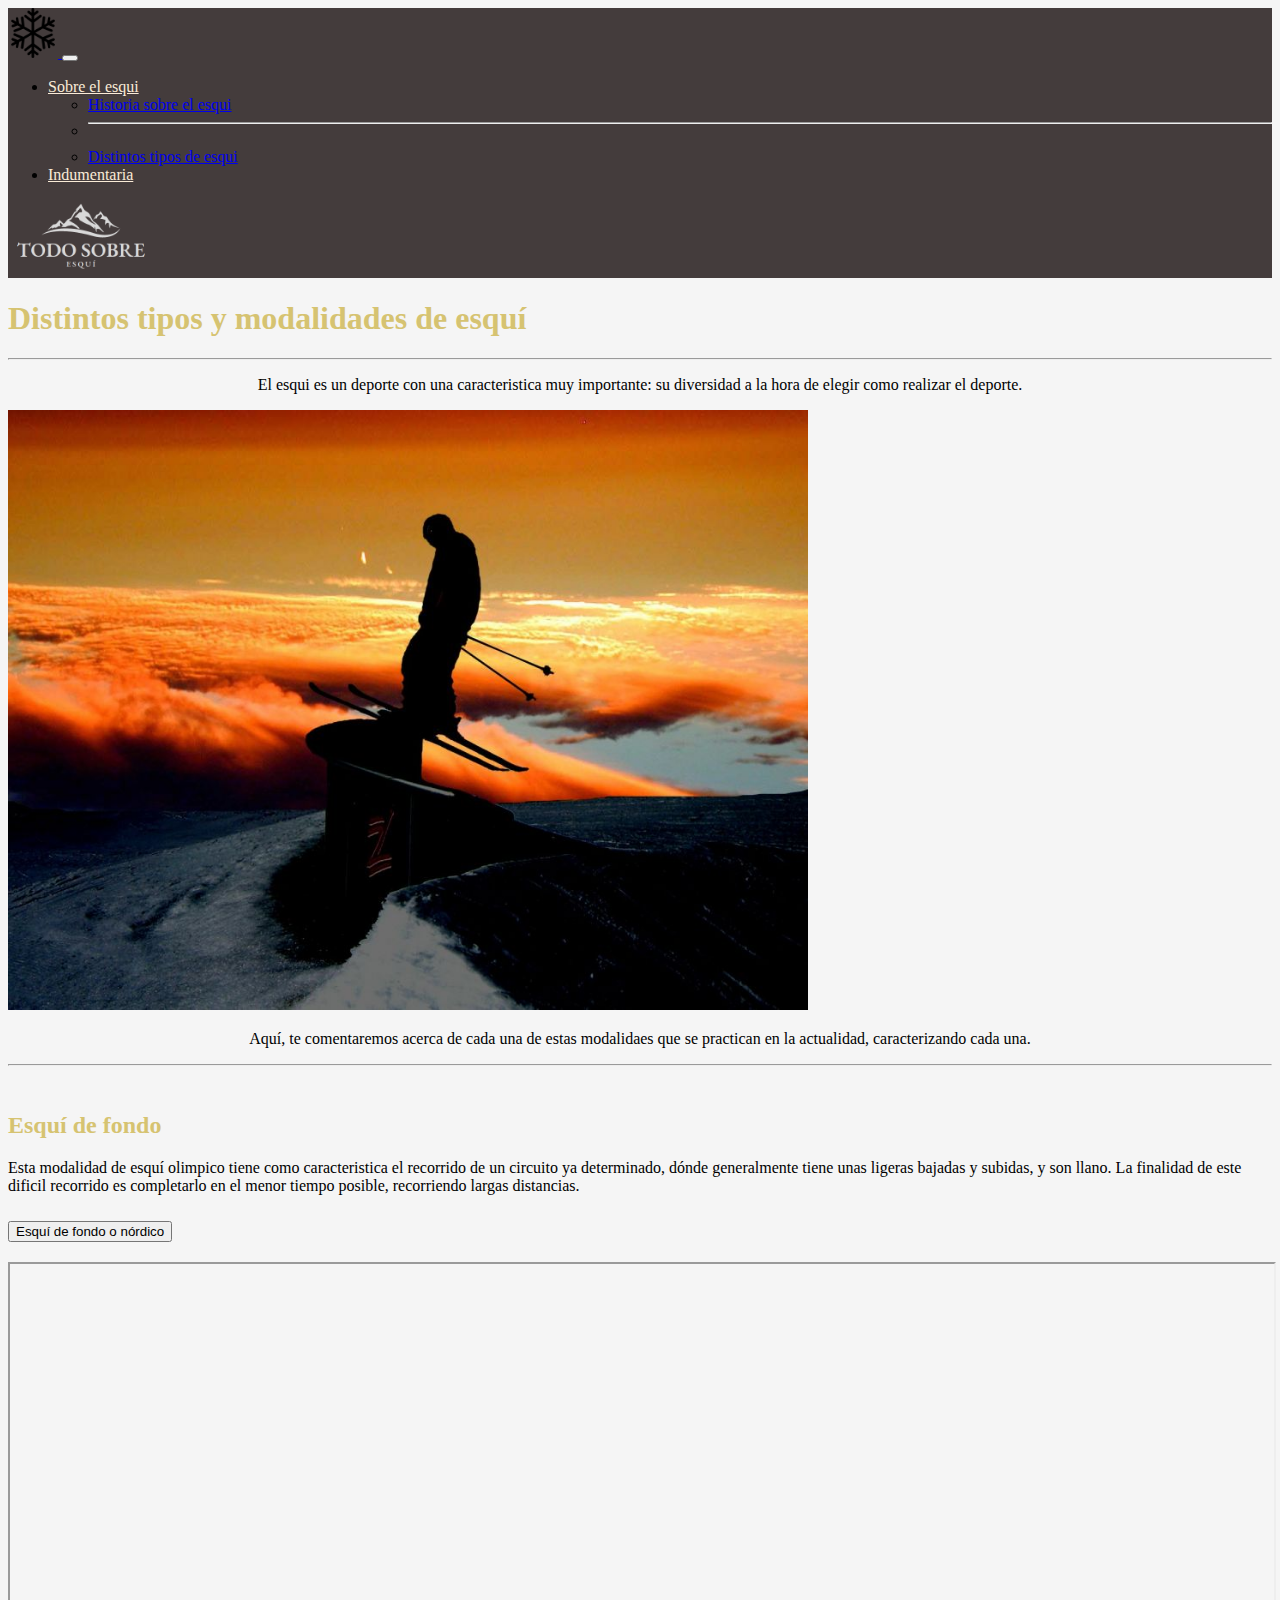
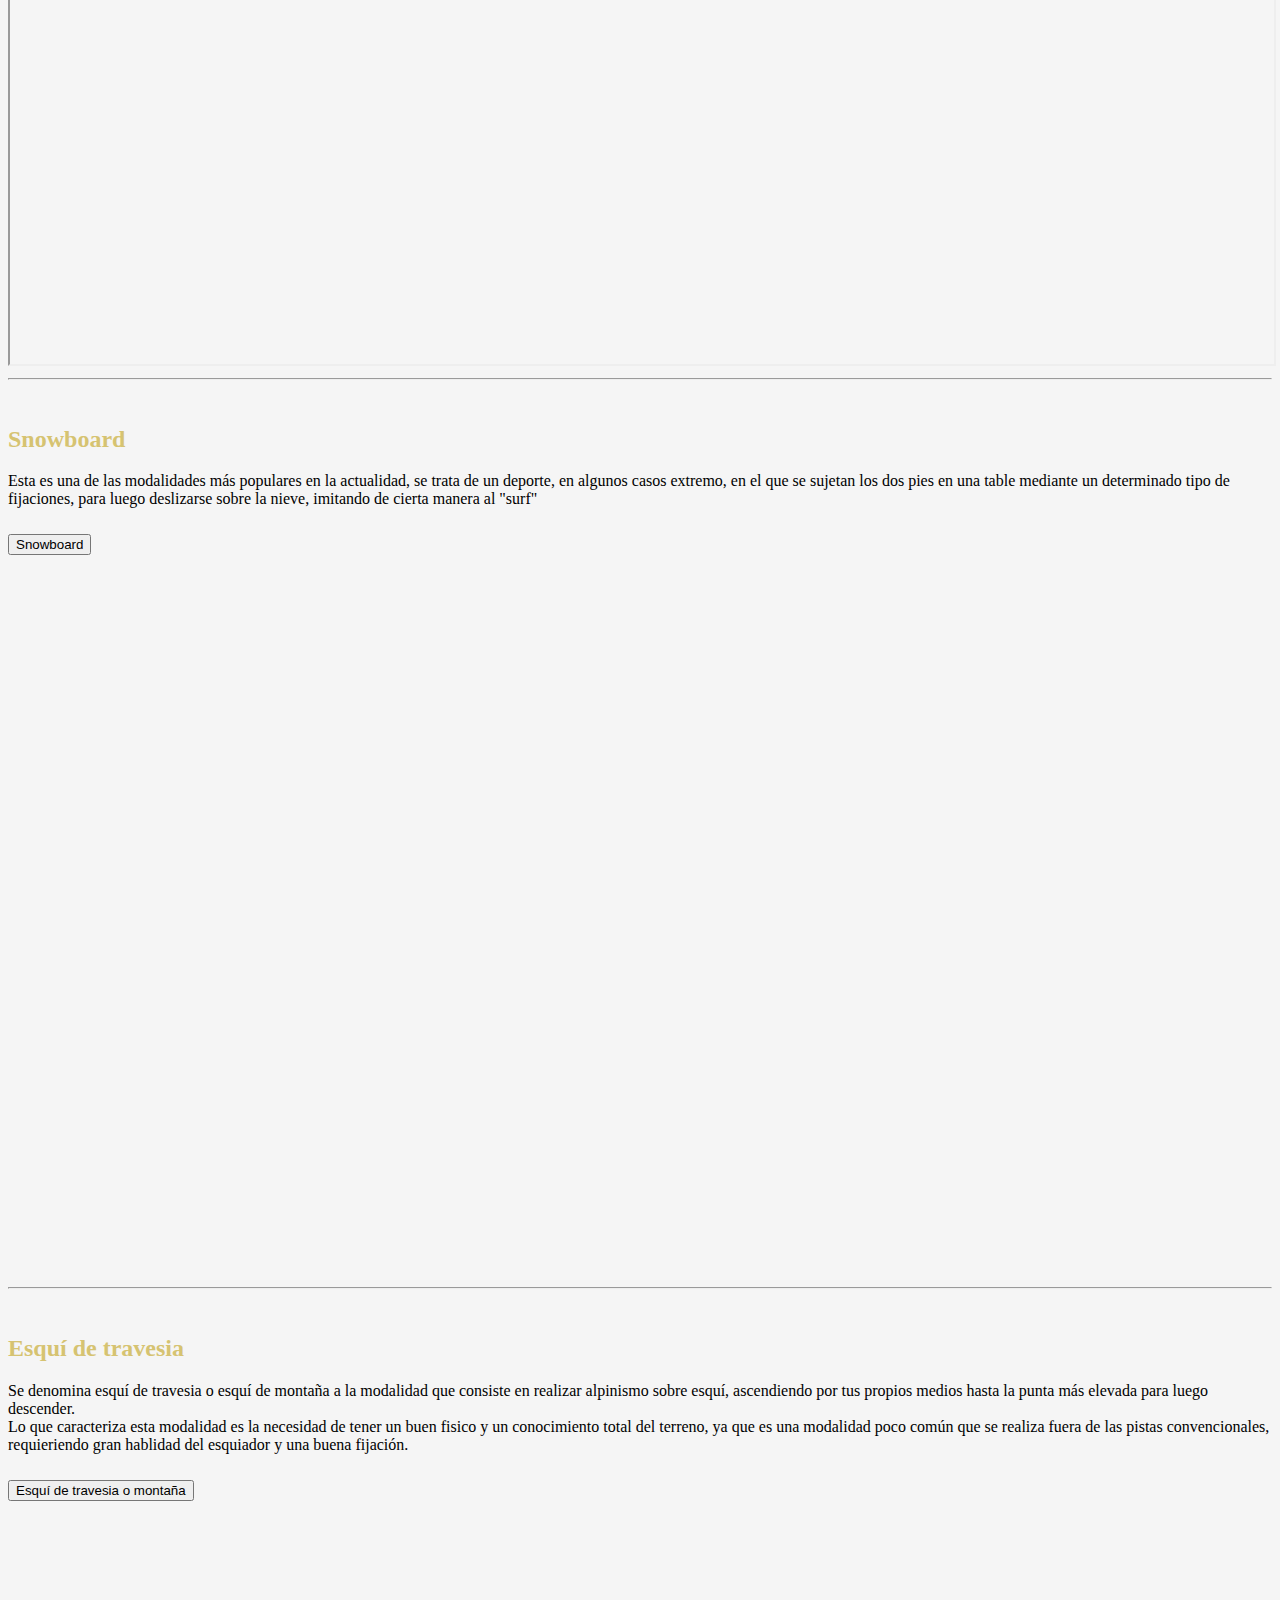
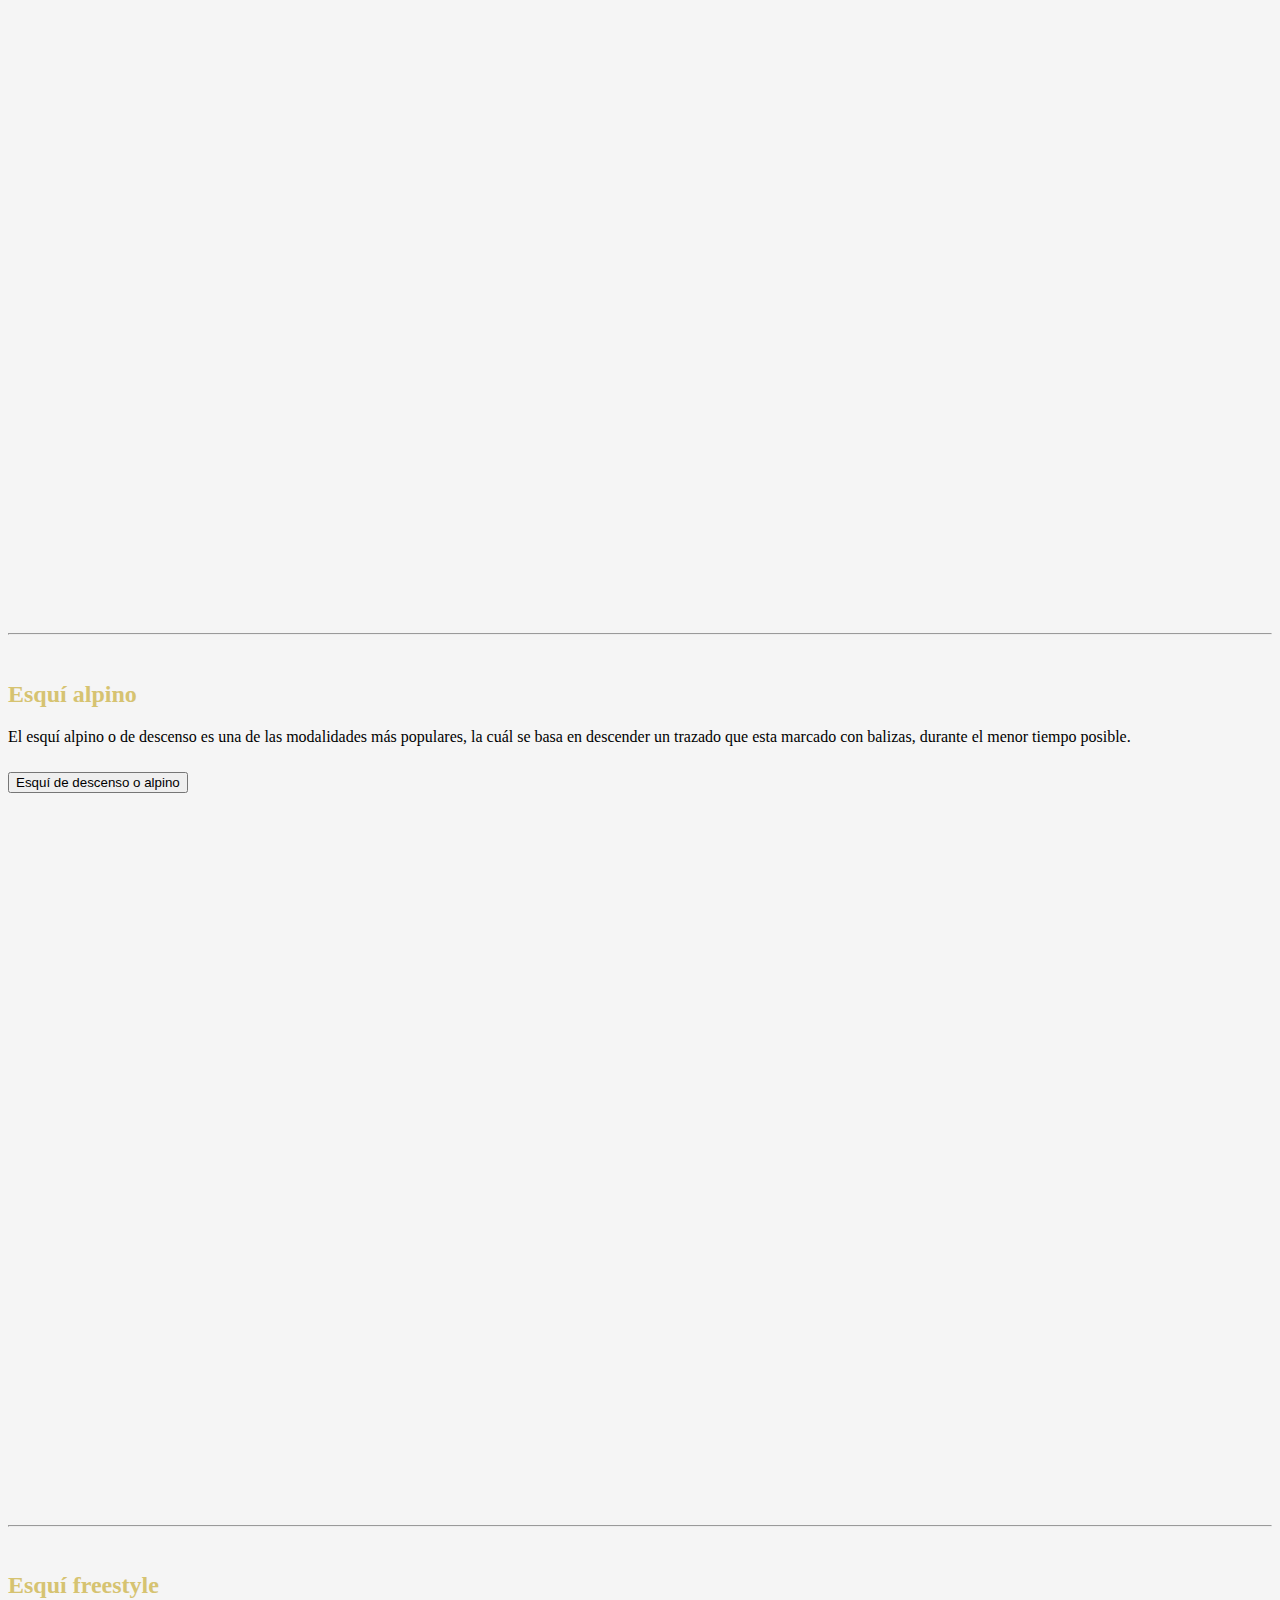
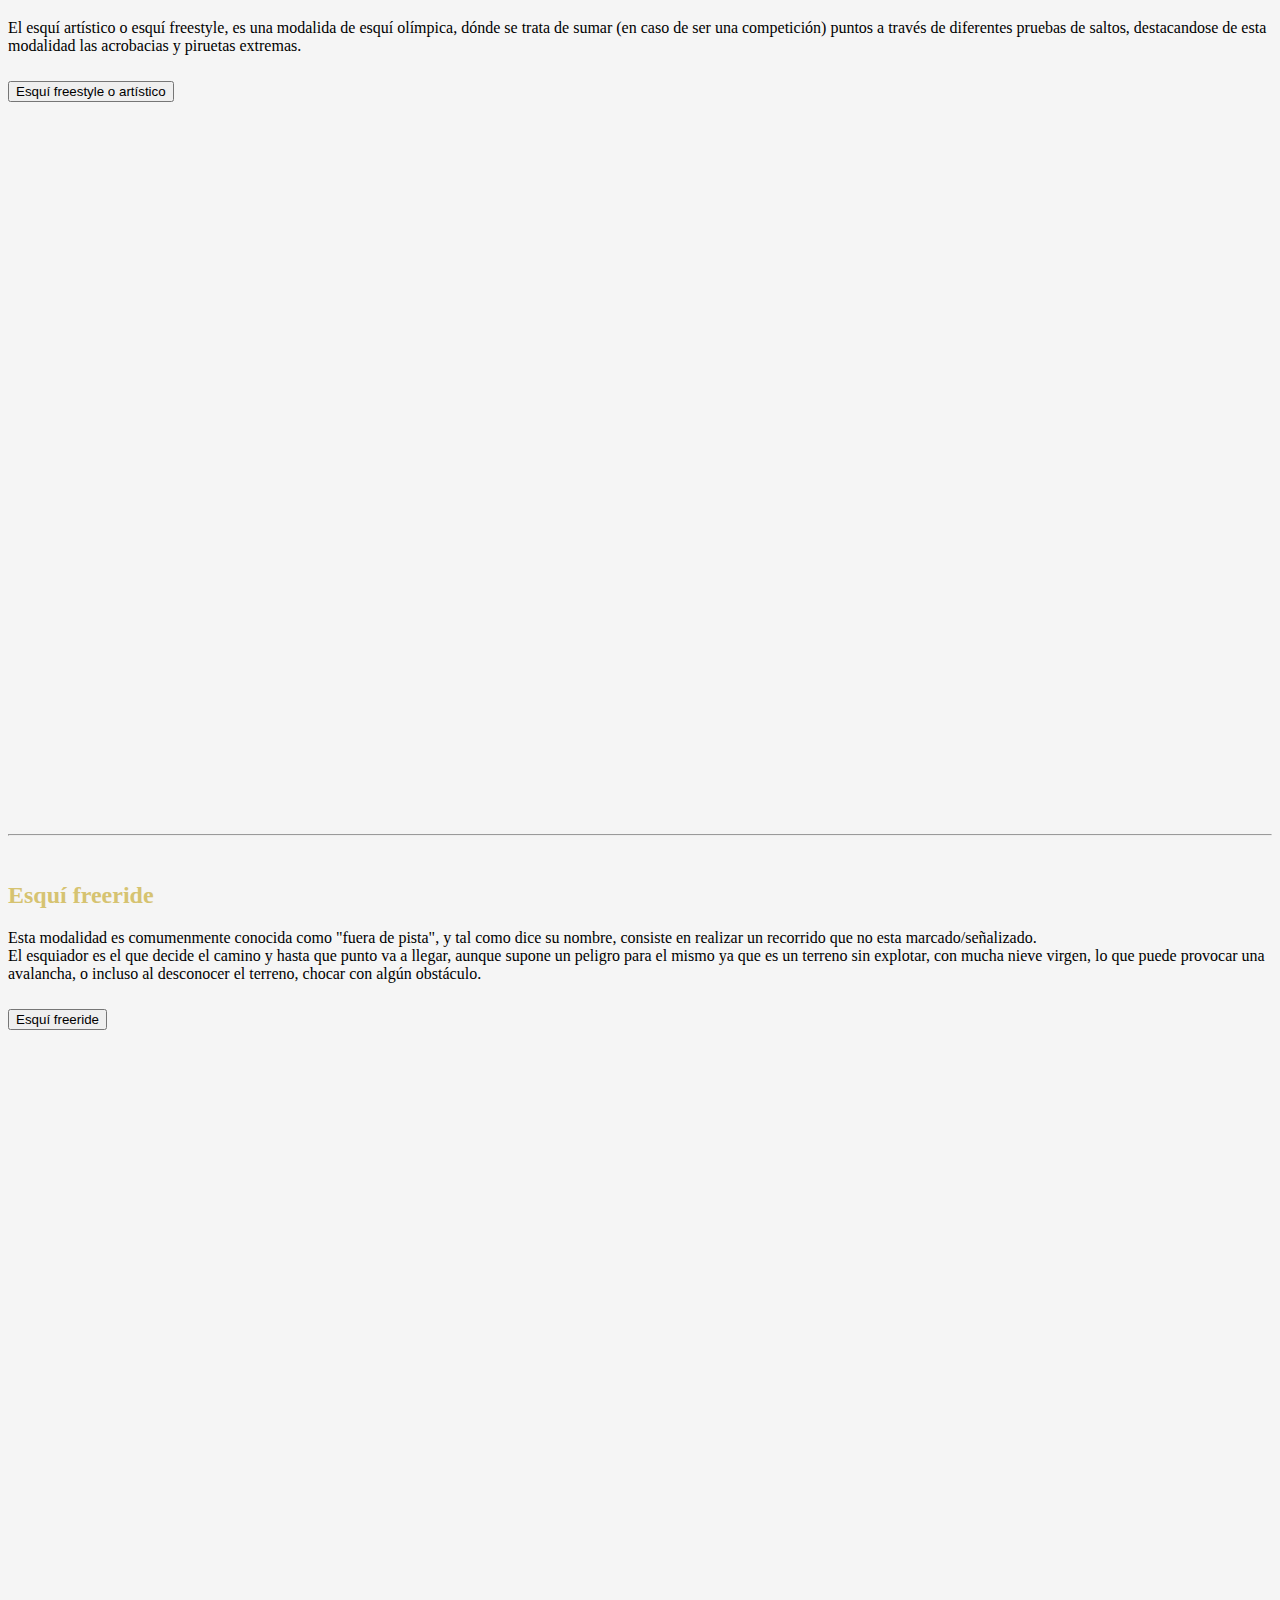
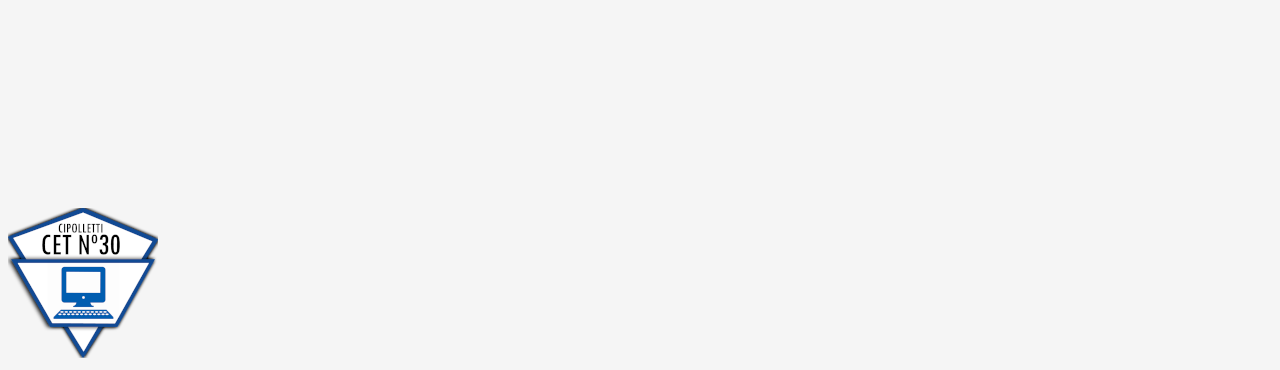
<file: paginas/tiposesqui.html>
<!doctype html>
<html lang="en">

<head>
  <meta charset="utf-8">
  <meta name="viewport" content="width=device-width, initial-scale=1">
  <title>Tipos de esquí</title>
  <link href="https://cdn.jsdelivr.net/npm/bootstrap@5.2.3/dist/css/bootstrap.min.css" rel="stylesheet"
    integrity="sha384-rbsA2VBKQhggwzxH7pPCaAqO46MgnOM80zW1RWuH61DGLwZJEdK2Kadq2F9CUG65" crossorigin="anonymous">
  <link rel="stylesheet" href="tiposesqui.css">
</head>

<body id="fondito">
  <header>
    <nav class="text-light navbar navbar-expand-lg color">
      <div class="container-fluid">
        <a href="/index.html">
        <img src="/imagenes/copito.png" alt="nieve" width="50px">
      </a>
        <button class="navbar-toggler" type="button" data-bs-toggle="collapse" data-bs-target="#navbarSupportedContent"
          aria-controls="navbarSupportedContent" aria-expanded="false" aria-label="Toggle navigation">
          <span class="navbar-toggler-icon"></span>
        </button>
        <div class="collapse navbar-collapse" id="navbarSupportedContent">
          <ul class="navbar-nav me-auto mb-2 mb-lg-0">
            <li class="nav-item dropdown">
              <a class="nav-link dropdown-toggle" href="#" role="button" data-bs-toggle="dropdown"
                aria-expanded="false">
                Sobre el esqui
              </a>
              <ul class="dropdown-menu">
                <li><a class="dropdown-item" href="/paginas/historia.html">Historia sobre el esqui</a></li>
                <li>
                  <hr class="dropdown-divider">
                </li>
                <li><a class="dropdown-item" href="#">Distintos tipos de esqui</a></li>
              </ul>
            <li class="nav-item">
              <a class="nav-link" href="/paginas/indumentaria.html">Indumentaria</a>
            </li>
          </ul>
      
            <img src="/imagenes/fondo.png" alt="fondo" width="150px">
          
        </div>
  </header>
  <main>
    <div class="container">
      <h1 id="titulo">Distintos tipos y modalidades de esquí</h1>
      <hr>
      <p class="fs-5 fst-italic" style="text-align: center;">
        El esqui es un deporte con una caracteristica muy importante: su diversidad a la hora de elegir como realizar el
        deporte.
      </p>
      <img src="/imagenes/fondeke.jpg" class="rounded mx-auto d-block" alt="..." width="800px" height="600px">
      <p class="fs-5 fst-italic" style="text-align: center;">
        Aquí, te comentaremos acerca de cada una de estas modalidaes que se practican en la
        actualidad, caracterizando cada una.
      </p>

      <hr class="border border-3 opacity-75">
      <br>

      <h2 id="titulo" class="fs-3">Esquí de fondo</h2>
      <p class="fs-5 fst-italic">
        Esta modalidad de esquí olimpico tiene como caracteristica el recorrido de un circuito ya determinado, dónde
        generalmente tiene unas ligeras bajadas y subidas, y son llano. La finalidad de este dificil recorrido es
        completarlo en el menor tiempo posible, recorriendo largas distancias.
      </p>
      <div class="accordion" id="accordionExample">
        <div class="accordion-item">
          <h2 class="accordion-header" id="headingOne">
            <button id="botonacordion" class="accordion-button" type="button" data-bs-toggle="collapse" data-bs-target="#collapseOne"
              aria-expanded="true" aria-controls="collapseOne">
              Esquí de fondo o nórdico
            </button>
          </h2>
          <div id="collapseOne" class="accordion-collapse collapse" aria-labelledby="headingOne"
            data-bs-parent="#accordionExample">
            <div class="accordion-body">
              <iframe width="100%" height="700" src="https://www.youtube.com/embed/Ica8Gd87-FE">
                title="YouTube video player" frameborder="0"
                allow="accelerometer; autoplay; clipboard-write; encrypted-media; gyroscope; picture-in-picture"
                allowfullscreen></iframe>
            </div>
          </div>
        </div>
      </div>

      <hr class="border border-3 opacity-75">
      <br>

      <h2 id="titulo" class="fs-3">Snowboard</h2>
      <p class="fs-5 fst-italic">
        Esta es una de las modalidades más populares en la actualidad, se trata de un deporte, en algunos casos extremo,
        en el que se sujetan los dos pies en una table mediante un determinado tipo de fijaciones, para luego deslizarse
        sobre la nieve, imitando de cierta manera al "surf"
      </p>
      <div class="accordion" id="accordionExample">
        <div class="accordion-item">
          <h2 class="accordion-header" id="headingTwo">
            <button id="botonacordion" class="accordion-button" type="button" data-bs-toggle="collapse" data-bs-target="#collapseTwo"
              aria-expanded="true" aria-controls="collapseTwo">
              Snowboard
            </button>
          </h2>
          <div id="collapseTwo" class="accordion-collapse collapse" aria-labelledby="headingTwo"
            data-bs-parent="#accordionExample">
            <div class="accordion-body">
              <iframe width="100%" height="700" src="https://www.youtube.com/embed/cHSjInARd_0"
                title="YouTube video player" frameborder="0"
                allow="accelerometer; autoplay; clipboard-write; encrypted-media; gyroscope; picture-in-picture"
                allowfullscreen></iframe>
            </div>
          </div>
        </div>
      </div>


      <hr class="border border-3 opacity-75">
      <br>

      <h2 id="titulo" class="fs-3">Esquí de travesia</h2>
      <p class="fs-5 fst-italic">
        Se denomina esquí de travesia o esquí de montaña a la modalidad que consiste en realizar alpinismo sobre esquí,
        ascendiendo por tus propios medios hasta la punta más elevada para luego descender. <br> Lo que caracteriza esta
        modalidad es la necesidad de tener un buen fisico y un conocimiento total del terreno, ya que es una modalidad
        poco común que se realiza fuera de las pistas convencionales, requieriendo gran hablidad del esquiador y una
        buena fijación.
      </p>
      <div class="accordion" id="accordionExample">
        <div class="accordion-item">
          <h2 class="accordion-header" id="headingThree">
            <button id="botonacordion" class="accordion-button" type="button" data-bs-toggle="collapse" data-bs-target="#collapseThree"
              aria-expanded="true" aria-controls="collapseThree">
              Esquí de travesia o montaña
            </button>
          </h2>
          <div id="collapseThree" class="accordion-collapse collapse" aria-labelledby="headingThree"
            data-bs-parent="#accordionExample">
            <div class="accordion-body">
              <iframe width="100%" height="700" src="https://www.youtube.com/embed/4BlxAVqekV0"
                title="YouTube video player" frameborder="0"
                allow="accelerometer; autoplay; clipboard-write; encrypted-media; gyroscope; picture-in-picture"
                allowfullscreen></iframe>
            </div>
          </div>
        </div>
      </div>


      <hr class="border border-3 opacity-75">
      <br>

      <h2 id="titulo" class="fs-3">Esquí alpino</h2>

      <p class="fs-5 fst-italic">El esquí alpino o de descenso es una de las modalidades más populares, la cuál se basa
        en descender un trazado que esta marcado con balizas, durante el menor tiempo posible.</p>
      <div class="accordion" id="accordionExample">
        <div class="accordion-item">
          <h2 class="accordion-header" id="headingFour">
            <button id="botonacordion" class="accordion-button" type="button" data-bs-toggle="collapse" data-bs-target="#collapseFour"
              aria-expanded="true" aria-controls="collapseFour">
              Esquí de descenso o alpino
            </button>
          </h2>
          <div id="collapseFour" class="accordion-collapse collapse" aria-labelledby="headingFour"
            data-bs-parent="#accordionExample">
            <div class="accordion-body">
              <iframe width="100%" height="700" src="https://www.youtube.com/embed/4Wd3gYF2ALg"
                title="YouTube video player" frameborder="0"
                allow="accelerometer; autoplay; clipboard-write; encrypted-media; gyroscope; picture-in-picture"
                allowfullscreen></iframe>
            </div>
          </div>
        </div>
      </div>

      <hr class="border border-3 opacity-75">
      <br>

      <h2 id="titulo" class="fs-3">Esquí freestyle</h2>
      <p class="fs-5 fst-italic">
        El esquí artístico o esquí freestyle, es una modalida de esquí olímpica, dónde se trata de sumar (en caso de ser
        una competición) puntos a través de diferentes pruebas de saltos, destacandose de esta modalidad las acrobacias
        y piruetas extremas.
      </p>
      <div class="accordion" id="accordionExample">
        <div class="accordion-item">
          <h2 class="accordion-header" id="headingFive">
            <button id="botonacordion" class="accordion-button" type="button" data-bs-toggle="collapse" data-bs-target="#collapseFive"
              aria-expanded="true" aria-controls="collapseFive">
              Esquí freestyle o artístico
            </button>
          </h2>
          <div id="collapseFive" class="accordion-collapse collapse" aria-labelledby="headingFive"
            data-bs-parent="#accordionExample">
            <div class="accordion-body">
              <iframe width="100%" height="700" src="https://www.youtube.com/embed/rW3-b4qsFWs"
                title="YouTube video player" frameborder="0"
                allow="accelerometer; autoplay; clipboard-write; encrypted-media; gyroscope; picture-in-picture"
                allowfullscreen></iframe>
            </div>
          </div>
        </div>
      </div>

      <hr class="border border-3 opacity-75">
      <br>

      <h2 id="titulo" class="fs-3">Esquí freeride</h2>
      <p class="fs-5 fst-italic">
        Esta modalidad es comumenmente conocida como "fuera de pista", y tal como dice su nombre, consiste en realizar
        un recorrido que no esta marcado/señalizado. <br> El esquiador es el que decide el camino y hasta que punto va a
        llegar, aunque supone un peligro para el mismo ya que es un terreno sin explotar, con mucha nieve virgen, lo que
        puede provocar una avalancha, o incluso al desconocer el terreno, chocar con algún obstáculo.
      </p>
      <div class="accordion" id="accordionExample">
        <div class="accordion-item">
          <h2 class="accordion-header" id="headingSix">
            <button id="botonacordion" class="accordion-button" type="button" data-bs-toggle="collapse" data-bs-target="#collapseSix"
              aria-expanded="true" aria-controls="collapseSix">
              Esquí freeride
            </button>
          </h2>
          <div id="collapseSix" class="accordion-collapse collapse" aria-labelledby="headingSix"
            data-bs-parent="#accordionExample">
            <div class="accordion-body">
              <iframe width="100%" height="700" src="https://www.youtube.com/embed/VMLHDYBI4G4"
                title="YouTube video player" frameborder="0"
                allow="accelerometer; autoplay; clipboard-write; encrypted-media; gyroscope; picture-in-picture"
                allowfullscreen></iframe>
            </div>
          </div>
        </div>
      </div>
    </div>
  </main>
  <br>
  <br>
  <br>
  <footer>
    <div class="container-fluid">
      <div class="container">
        <a href="http://www.cet30.edu.ar/" target="_blank">
        <img src="/imagenes/esclogo.jpg" alt="escul">
        </a>
      </div>
    </div>
  </footer>
  <script src="https://cdn.jsdelivr.net/npm/bootstrap@5.2.3/dist/js/bootstrap.bundle.min.js"
    integrity="sha384-kenU1KFdBIe4zVF0s0G1M5b4hcpxyD9F7jL+jjXkk+Q2h455rYXK/7HAuoJl+0I4"
    crossorigin="anonymous"></script>
</body>

</html>
</file>
<file: style.css>
.color {
    background-color: rgb(68, 60, 60)
}
.nav-link {
    color: antiquewhite;
}

.nav-link:hover {
    color: rgb(224, 170, 98);
}

.nav-link:focus {
    color: rgb(224, 170, 98);
}

body {
    background-image: url(/imagenes/relleno.jpg) 
}

.card {
    margin-right: 15px;
    color: antiquewhite;
    background-color: #000000
}

.container {
margin-top: 60px;
margin-bottom: 60px;
}

#contenedor1 {
    background-color: white;
}

#hyu {
    margin-top: 20px;
    margin-left: 18px;
}

#q {
    margin-left: 15px;
    margin-top: 20px;
}

#g {
    margin-left: 35px;
    margin-top: 30px;
}

#gato {
    margin-left: 35px;
    margin-top: 30px;
}

#visa {
    margin-top: 17px;
    margin-right: 12px;
    margin-left: 18px;
}

#axion {
    margin-top: 22px;
    margin-left: 30px;
}

#bbva {
    margin-top: 20px;
}

#american {
    margin-top: 13px;
}

#trown {
margin-left: 13px;
margin-top: 15px;
}

#stanley {
margin-top: 30px;
margin-left: 45px;
}

#fredo {
margin-left: 30px;
margin-top: 20px;
}

#omb {
margin-bottom: 18px;
margin-top: 15px;
}

#ein {
margin-left: 40px;
}

#mor {
margin-left: 25px;
}

#cont1 {
    background-color: azure;
}
</file>
<file: paginas/stylehistoria.css>
.color {
    background-color: rgb(68, 60, 60)
}
.nav-link {
    color: antiquewhite;
}

.nav-link:hover {
    color: rgb(224, 170, 98);
}

.nav-link:focus {
    color: rgb(224, 170, 98);
}

#titulo {
    color: rgb(214, 195, 113);
}

#fondito {
    background-color: whitesmoke;
}

#fondofooter {
    background-color: black;
}

#bodycard {
    background-color: rgb(33, 33, 33);
}
</file>
<file: paginas/indumentaria.css>
.color {
    background-color: rgb(68, 60, 60)
}
.nav-link {
    color: antiquewhite;
}

.nav-link:hover {
    color: rgb(224, 170, 98);
}

.nav-link:focus {
    color: rgb(224, 170, 98);
}

#titulo {
    color: rgb(214, 195, 113);
}

#fondito {
    background-color: whitesmoke;
}

#imag {
    margin-right: 16px;
}
</file>
<file: paginas/tiposesqui.css>
.color {
    background-color: rgb(68, 60, 60)
}
.nav-link {
    color: antiquewhite;
}

.nav-link:hover {
    color: rgb(224, 170, 98);
}

.nav-link:focus {
    color: rgb(224, 170, 98);
}

#titulo {
    color: rgb(214, 195, 113);
}

#fondito {
    background-color: whitesmoke;
}
</file>
